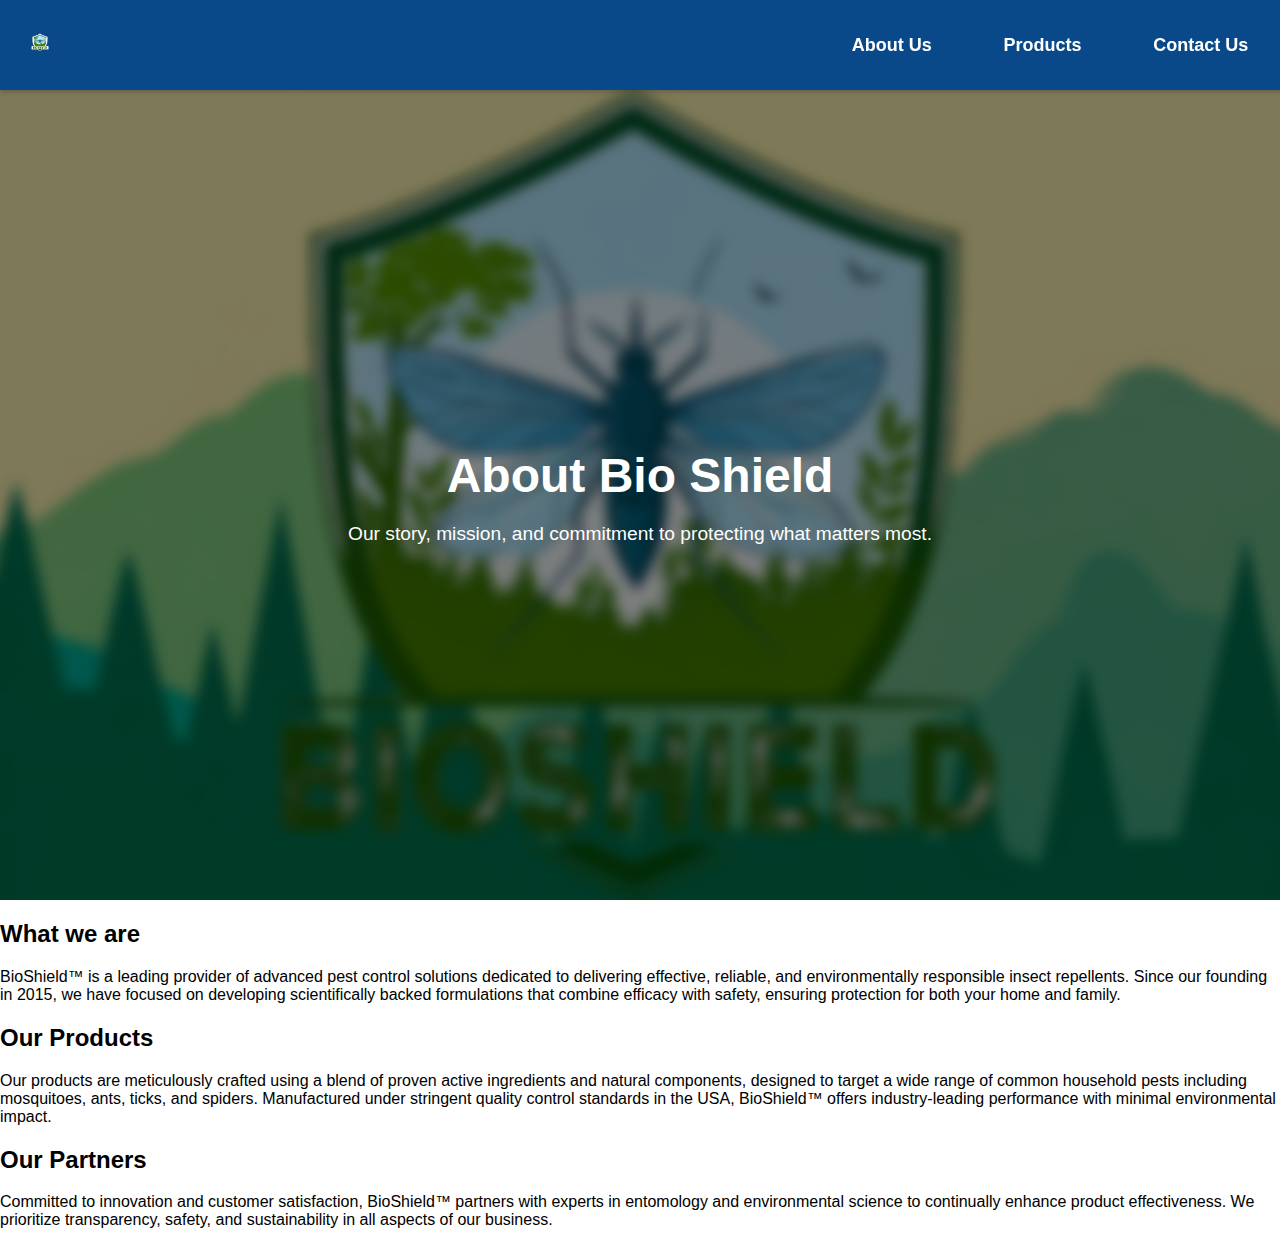
<file: about.html>
<!DOCTYPE html>
<html lang="en">
<head>
  <meta charset="UTF-8">
  <meta name="viewport" content="width=device-width, initial-scale=1.0">
  <title>About Us - Bio Shield</title>
  <link rel="stylesheet" href="styles.css">
</head>
<body>
  <!-- Top Navigation Bar -->
  <nav class="navbar">
    <ul>
      <li class="logo">
        <a href="index.html">
          <img src="graphics/front-page/Logo.png" alt="Bio Shield Logo" class="nav-logo">
        </a>
      </li>
      <ul class="nav-links">
        <li><a href="about.html" class="active">About Us</a></li>
        <li><a href="products.html">Products</a></li>
        <li><a href="contact.html">Contact Us</a></li>
      </ul>
    </ul>
  </nav>

  <!-- Hero Section -->
  <header class="hero">
    <section class="overlay">
      <section class="hero-overlay">
        <h1>About Bio Shield</h1>
        <p>Our story, mission, and commitment to protecting what matters most.</p>
      </section>
    </section>
  </header>

  <!-- About Content -->
  <main class="about-content">
    <article class="about-block">
      <h2>What we are</h2>
      <p>
        BioShield™ is a leading provider of advanced pest control solutions dedicated to delivering effective, 
        reliable, and environmentally responsible insect repellents. Since our founding in 2015, we have focused on 
        developing scientifically backed formulations that combine efficacy with safety, ensuring protection for both your 
        home and family.
      </p>
    </article>

    <article class="about-block">
      <h2>Our Products</h2>
      <p>
        Our products are meticulously crafted using a blend of proven active ingredients and natural components, 
        designed to target a wide range of common household pests including mosquitoes, ants, ticks, and spiders. 
        Manufactured under stringent quality control standards in the USA, BioShield™ offers industry-leading performance 
        with minimal environmental impact.
      </p>
    </article>

    <article class="about-block">
      <h2>Our Partners</h2>
      <p>
        Committed to innovation and customer satisfaction, BioShield™ partners with experts in entomology and environmental science to continually enhance product effectiveness. We prioritize transparency, safety, and sustainability in all aspects of our business.
      </p>
    </article>
  </main>

  <!-- Back to Top Button -->
  <button id="backToTop">↑ Top</button>

  <script>
    // Back to top button logic
    const backToTop = document.getElementById("backToTop");
    window.onscroll = function() {
      if (document.body.scrollTop > 200 || document.documentElement.scrollTop > 200) {
        backToTop.classList.add("show");
      } else {
        backToTop.classList.remove("show");
      }
    };
    backToTop.onclick = function() {
      window.scrollTo({ top: 0, behavior: "smooth" });
    };
  </script>
</body>
</html>
</file>
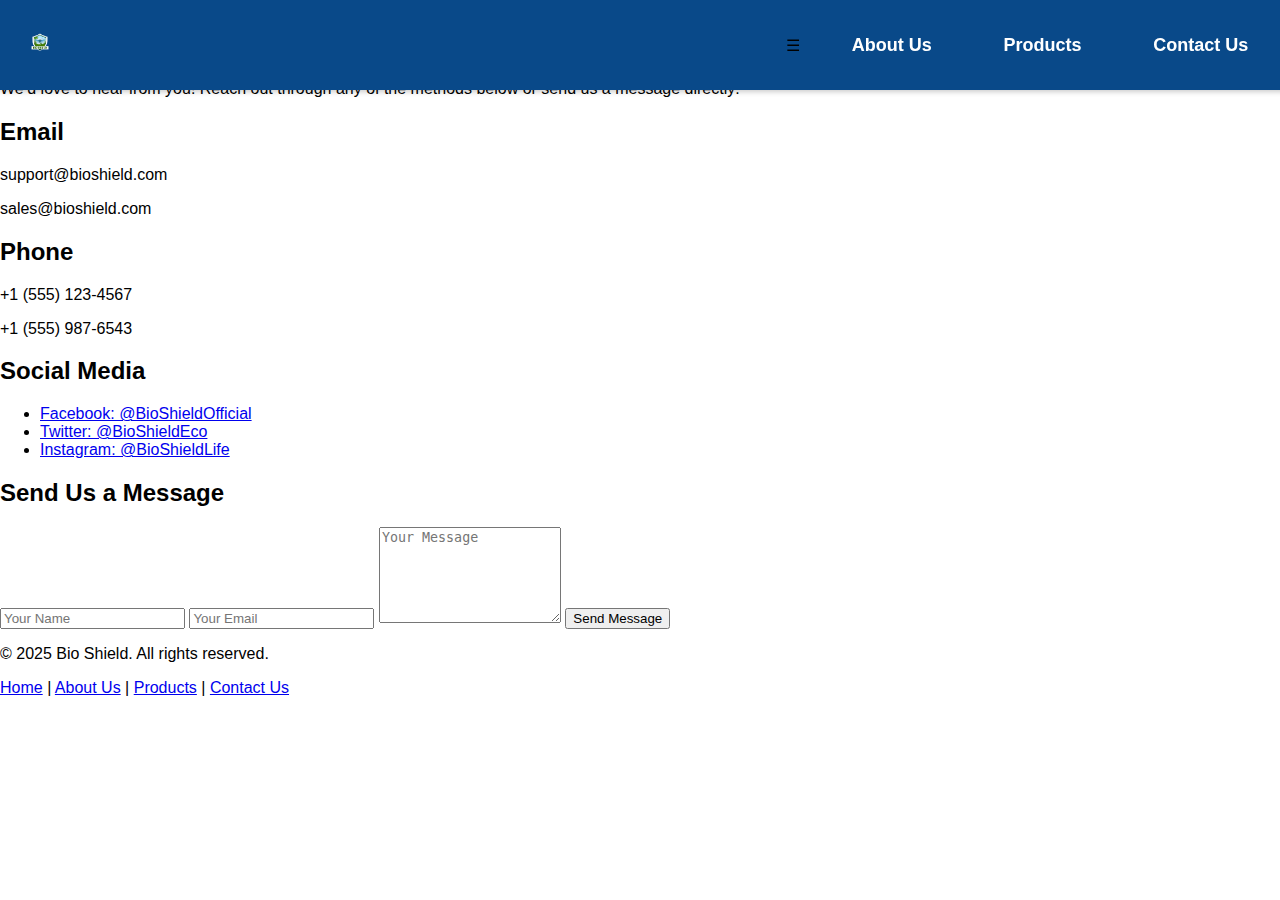
<file: contact.html>
<!DOCTYPE html>
<html lang="en">
<head>
  <meta charset="UTF-8">
  <meta name="viewport" content="width=device-width, initial-scale=1.0">
  <title>Contact Us - Bio Shield</title>
  <link rel="stylesheet" href="styles.css">
</head>
<body>
  <!-- Navigation Bar -->
  <nav class="navbar">
    <ul>
      <li class="logo">
        <a href="index.html">
          <img src="graphics/front-page/Logo.png" alt="Bio Shield Logo" class="nav-logo">
        </a>
      </li>
      <li class="hamburger">☰</li>
      <ul class="nav-links">
        <li><a href="about.html">About Us</a></li>
        <li><a href="products.html">Products</a></li>
        <li><a href="contact.html" class="active">Contact Us</a></li>
      </ul>
    </ul>
  </nav>

  <!-- Contact Section -->
  <main class="contact">
    <h1>Contact Us</h1>
    <p>We’d love to hear from you! Reach out through any of the methods below or send us a message directly:</p>

    <section class="contact-container">
      <article class="contact-info">
        <h2>Email</h2>
        <p>support@bioshield.com</p>
        <p>sales@bioshield.com</p>
      </article>

      <article class="contact-info">
        <h2>Phone</h2>
        <p>+1 (555) 123-4567</p>
        <p>+1 (555) 987-6543</p>
      </article>

      <article class="contact-info">
        <h2>Social Media</h2>
        <ul>
          <li><a href="#">Facebook: @BioShieldOfficial</a></li>
          <li><a href="#">Twitter: @BioShieldEco</a></li>
          <li><a href="#">Instagram: @BioShieldLife</a></li>
        </ul>
      </article>
    </section>

    <!-- Contact Form -->
    <section class="contact-form">
      <h2>Send Us a Message</h2>
      <form name="contact" method="POST" data-netlify="true" action="/thank-you.html">
        <!-- Required hidden input so Netlify knows this form -->
        <input type="hidden" name="form-name" value="contact">

        <input type="text" name="name" placeholder="Your Name" required>
        <input type="email" name="email" placeholder="Your Email" required>
        <textarea name="message" placeholder="Your Message" rows="6" required></textarea>
        <button type="submit">Send Message</button>
      </form>
    </section>
  </main>

  <!-- Back to Top Button -->
  <button id="backToTop">↑ Top</button>

  <script>
    // Back to top button logic
    const backToTop = document.getElementById("backToTop");
    window.onscroll = function() {
      if (document.body.scrollTop > 200 || document.documentElement.scrollTop > 200) {
        backToTop.classList.add("show");
      } else {
        backToTop.classList.remove("show");
      }
    };
    backToTop.onclick = function() {
      window.scrollTo({ top: 0, behavior: "smooth" });
    };

    // Hamburger toggle
    const hamburger = document.querySelector(".hamburger");
    const navLinks = document.querySelector(".nav-links");
    hamburger.addEventListener("click", () => {
      navLinks.classList.toggle("show");
    });
  </script>
</body>

<!-- Footer -->
<footer class="footer">
  <p>&copy; 2025 Bio Shield. All rights reserved.</p>
  <nav class="footer-nav">
    <a href="index.html">Home</a> |
    <a href="about.html">About Us</a> |
    <a href="products.html">Products</a> |
    <a href="contact.html">Contact Us</a>
  </nav>
</footer>
</html>
</file>
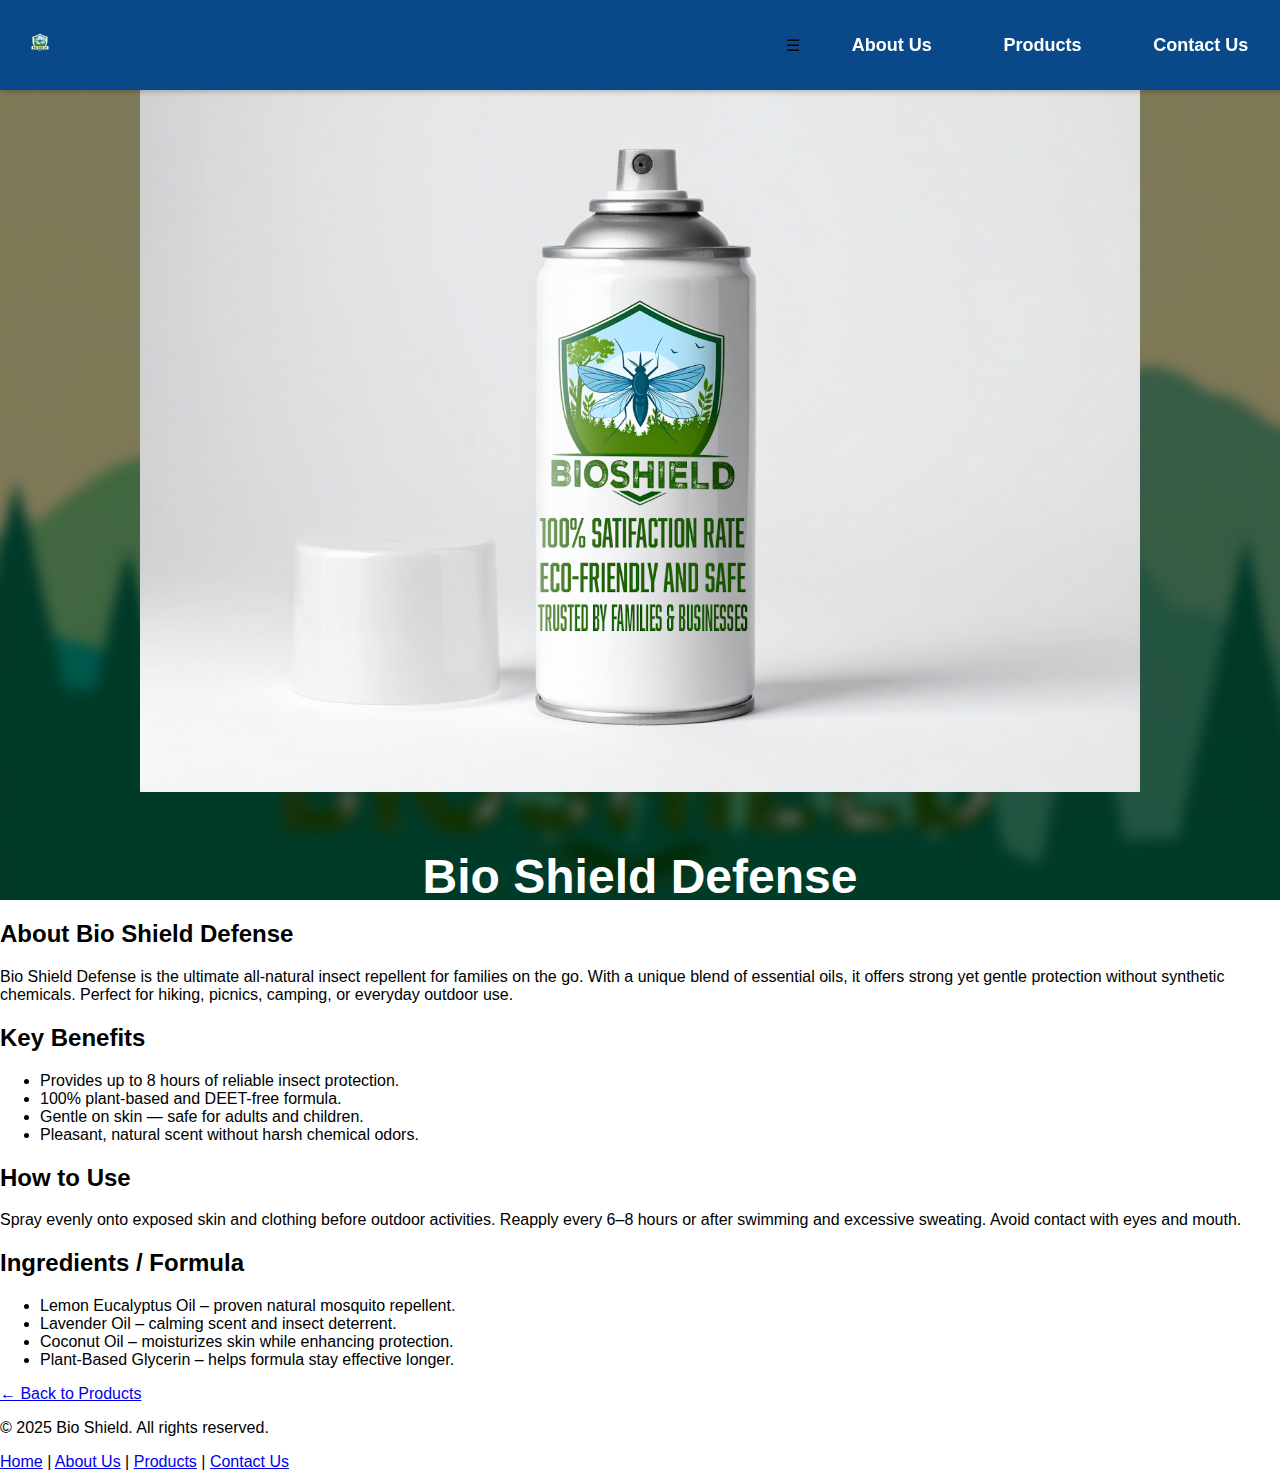
<file: product-defense.html>
<!DOCTYPE html>
<html lang="en">
<head>
  <meta charset="UTF-8">
  <meta name="viewport" content="width=device-width, initial-scale=1.0">
  <title>Bio Shield Defense</title>
  <link rel="stylesheet" href="styles.css">
</head>
<body>
  <!-- Navigation Bar -->
  <nav class="navbar">
    <ul>
      <li class="logo">
        <a href="index.html">
          <img src="graphics/front-page/Logo.png" alt="Bio Shield Logo" class="nav-logo">
        </a>
      </li>
      <li class="hamburger">☰</li>
      <ul class="nav-links">
        <li><a href="about.html">About Us</a></li>
        <li><a href="products.html" class="active">Products</a></li>
        <li><a href="contact.html">Contact Us</a></li>
      </ul>
    </ul>
  </nav>

  <!-- Hero Section -->
  <header class="hero">
    <section class="overlay">
      <section class="hero-overlay">
        <img src="graphics/products/product5.png" alt="Bio Shield Defense" class="product-page-img" style="max-width:1000px; margin-bottom:20px;">
        <h1>Bio Shield Defense</h1>
        <p>All-natural repellent with up to 8 hours of continuous protection.</p>
      </section>
    </section>
  </header>

  <!-- Product Details -->
  <main class="about-content">
    <article class="about-block">
      <h2>About Bio Shield Defense</h2>
      <p>
        Bio Shield Defense is the ultimate all-natural insect repellent for families on the go. 
        With a unique blend of essential oils, it offers strong yet gentle protection without 
        synthetic chemicals. Perfect for hiking, picnics, camping, or everyday outdoor use.
      </p>
    </article>

    <article class="about-block">
      <h2>Key Benefits</h2>
      <ul>
        <li>Provides up to 8 hours of reliable insect protection.</li>
        <li>100% plant-based and DEET-free formula.</li>
        <li>Gentle on skin — safe for adults and children.</li>
        <li>Pleasant, natural scent without harsh chemical odors.</li>
      </ul>
    </article>

    <article class="about-block">
      <h2>How to Use</h2>
      <p>
        Spray evenly onto exposed skin and clothing before outdoor activities. 
        Reapply every 6–8 hours or after swimming and excessive sweating. 
        Avoid contact with eyes and mouth.
      </p>
    </article>

    <article class="about-block">
      <h2>Ingredients / Formula</h2>
      <ul>
        <li>Lemon Eucalyptus Oil – proven natural mosquito repellent.</li>
        <li>Lavender Oil – calming scent and insect deterrent.</li>
        <li>Coconut Oil – moisturizes skin while enhancing protection.</li>
        <li>Plant-Based Glycerin – helps formula stay effective longer.</li>
      </ul>
    </article>

    <a href="products.html" class="hero-btn-product">← Back to Products</a>
  </main>

  <!-- Back to Top Button -->
  <button id="backToTop">↑ Top</button>

  <script>
    // Back to top button logic
    const backToTop = document.getElementById("backToTop");
    window.onscroll = function() {
      if (document.body.scrollTop > 200 || document.documentElement.scrollTop > 200) {
        backToTop.classList.add("show");
      } else {
        backToTop.classList.remove("show");
      }
    };
    backToTop.onclick = function() {
      window.scrollTo({ top: 0, behavior: "smooth" });
    };

    // Hamburger toggle
    const hamburger = document.querySelector(".hamburger");
    const navLinks = document.querySelector(".nav-links");
    hamburger.addEventListener("click", () => {
      navLinks.classList.toggle("show");
    });
  </script>
</body>

<!-- Footer -->
<footer class="footer">
  <p>&copy; 2025 Bio Shield. All rights reserved.</p>
  <nav class="footer-nav">
    <a href="index.html">Home</a> |
    <a href="about.html">About Us</a> |
    <a href="products.html">Products</a> |
    <a href="contact.html">Contact Us</a>
  </nav>
</footer>
</html>
</file>
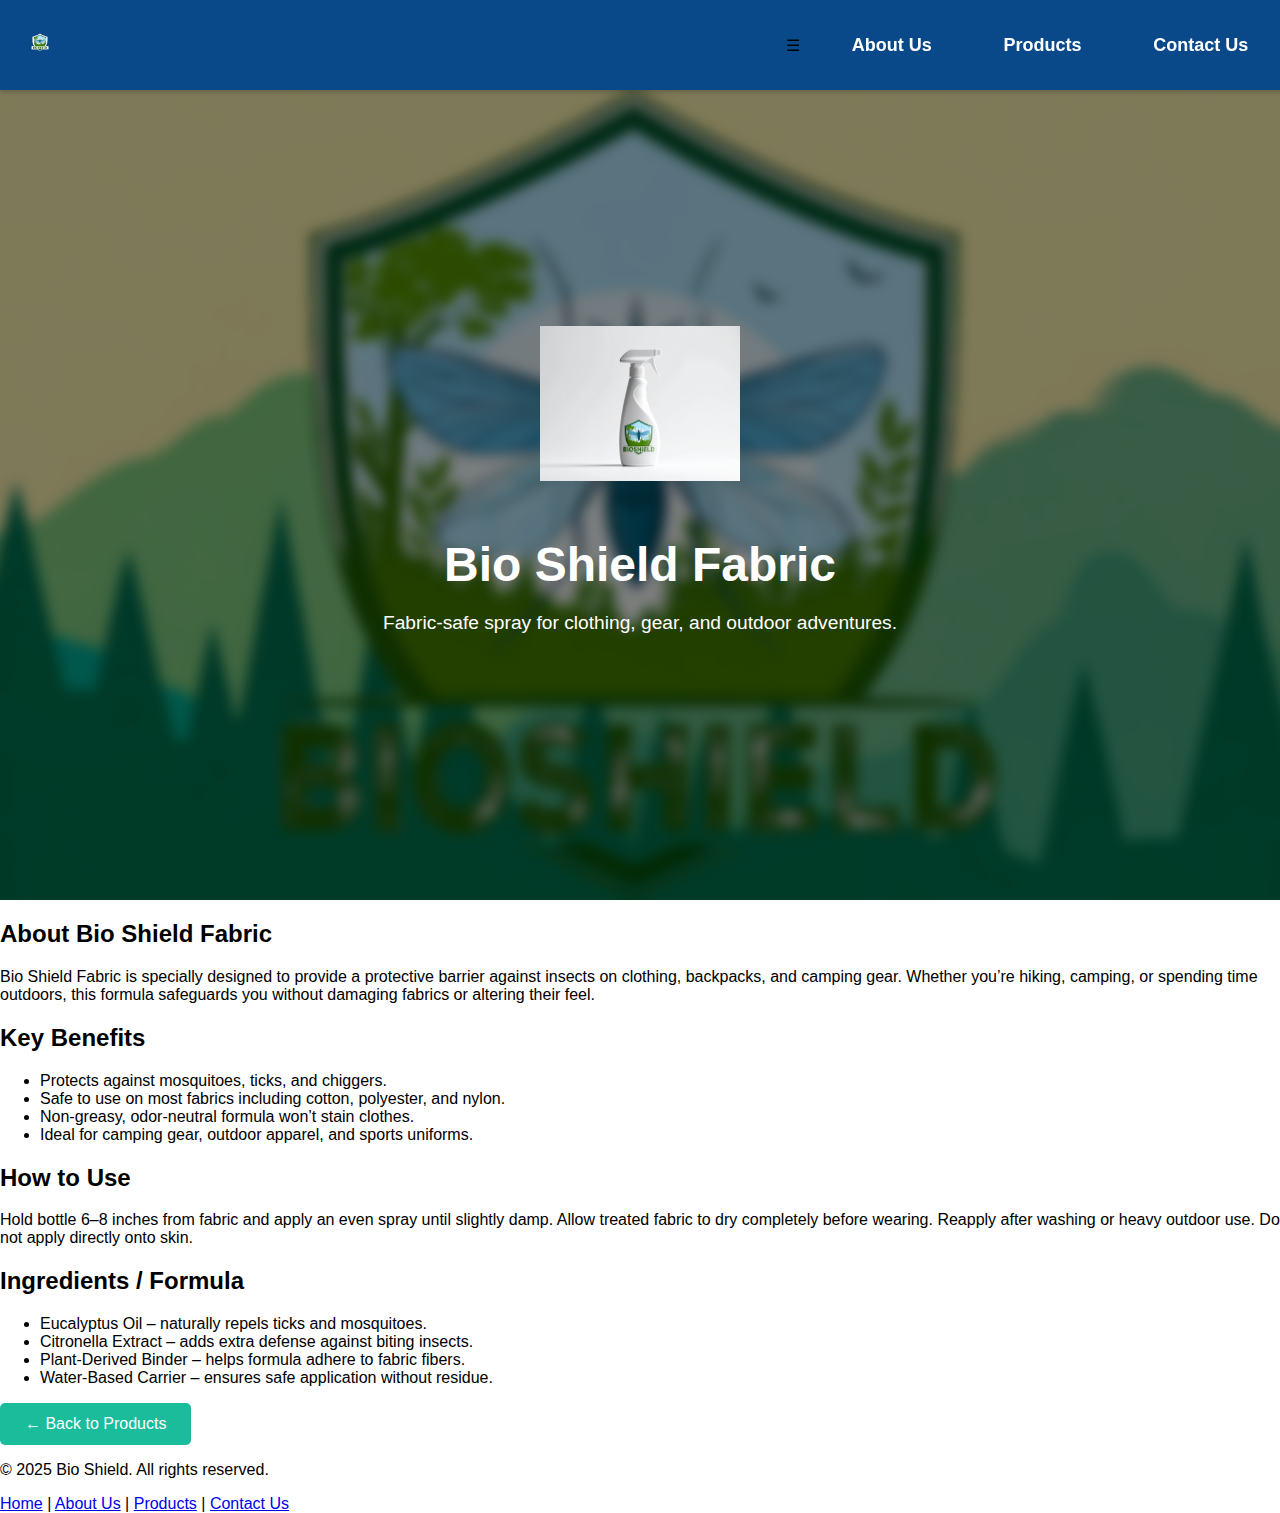
<file: product-fabric.html>
<!DOCTYPE html>
<html lang="en">
<head>
  <meta charset="UTF-8">
  <meta name="viewport" content="width=device-width, initial-scale=1.0">
  <title>Bio Shield Fabric</title>
  <link rel="stylesheet" href="styles.css">
</head>
<body>
  <!-- Navigation Bar -->
  <nav class="navbar">
    <ul>
      <li class="logo">
        <a href="index.html">
          <img src="graphics/front-page/Logo.png" alt="Bio Shield Logo" class="nav-logo">
        </a>
      </li>
      <li class="hamburger">☰</li>
      <ul class="nav-links">
        <li><a href="about.html">About Us</a></li>
        <li><a href="products.html" class="active">Products</a></li>
        <li><a href="contact.html">Contact Us</a></li>
      </ul>
    </ul>
  </nav>

  <!-- Hero Section -->
  <header class="hero">
    <section class="overlay">
      <section class="hero-overlay">
        <img src="graphics/products/product4.png" alt="Bio Shield Fabric" style="max-width:200px; margin-bottom:20px;">
        <h1>Bio Shield Fabric</h1>
        <p>Fabric-safe spray for clothing, gear, and outdoor adventures.</p>
      </section>
    </section>
  </header>

  <!-- Product Details -->
  <main class="about-content">
    <article class="about-block">
      <h2>About Bio Shield Fabric</h2>
      <p>
        Bio Shield Fabric is specially designed to provide a protective barrier against insects 
        on clothing, backpacks, and camping gear. Whether you’re hiking, camping, or spending 
        time outdoors, this formula safeguards you without damaging fabrics or altering their feel.
      </p>
    </article>

    <article class="about-block">
      <h2>Key Benefits</h2>
      <ul>
        <li>Protects against mosquitoes, ticks, and chiggers.</li>
        <li>Safe to use on most fabrics including cotton, polyester, and nylon.</li>
        <li>Non-greasy, odor-neutral formula won’t stain clothes.</li>
        <li>Ideal for camping gear, outdoor apparel, and sports uniforms.</li>
      </ul>
    </article>

    <article class="about-block">
      <h2>How to Use</h2>
      <p>
        Hold bottle 6–8 inches from fabric and apply an even spray until slightly damp. 
        Allow treated fabric to dry completely before wearing. Reapply after washing or 
        heavy outdoor use. Do not apply directly onto skin.
      </p>
    </article>

    <article class="about-block">
      <h2>Ingredients / Formula</h2>
      <ul>
        <li>Eucalyptus Oil – naturally repels ticks and mosquitoes.</li>
        <li>Citronella Extract – adds extra defense against biting insects.</li>
        <li>Plant-Derived Binder – helps formula adhere to fabric fibers.</li>
        <li>Water-Based Carrier – ensures safe application without residue.</li>
      </ul>
    </article>

    <a href="products.html" class="hero-btn">← Back to Products</a>
  </main>

  <!-- Back to Top Button -->
  <button id="backToTop">↑ Top</button>

  <script>
    // Back to top button logic
    const backToTop = document.getElementById("backToTop");
    window.onscroll = function() {
      if (document.body.scrollTop > 200 || document.documentElement.scrollTop > 200) {
        backToTop.classList.add("show");
      } else {
        backToTop.classList.remove("show");
      }
    };
    backToTop.onclick = function() {
      window.scrollTo({ top: 0, behavior: "smooth" });
    };

    // Hamburger toggle
    const hamburger = document.querySelector(".hamburger");
    const navLinks = document.querySelector(".nav-links");
    hamburger.addEventListener("click", () => {
      navLinks.classList.toggle("show");
    });
  </script>
</body>

<!-- Footer -->
<footer class="footer">
  <p>&copy; 2025 Bio Shield. All rights reserved.</p>
  <nav class="footer-nav">
    <a href="index.html">Home</a> |
    <a href="about.html">About Us</a> |
    <a href="products.html">Products</a> |
    <a href="contact.html">Contact Us</a>
  </nav>
</footer>
</html>
</file>
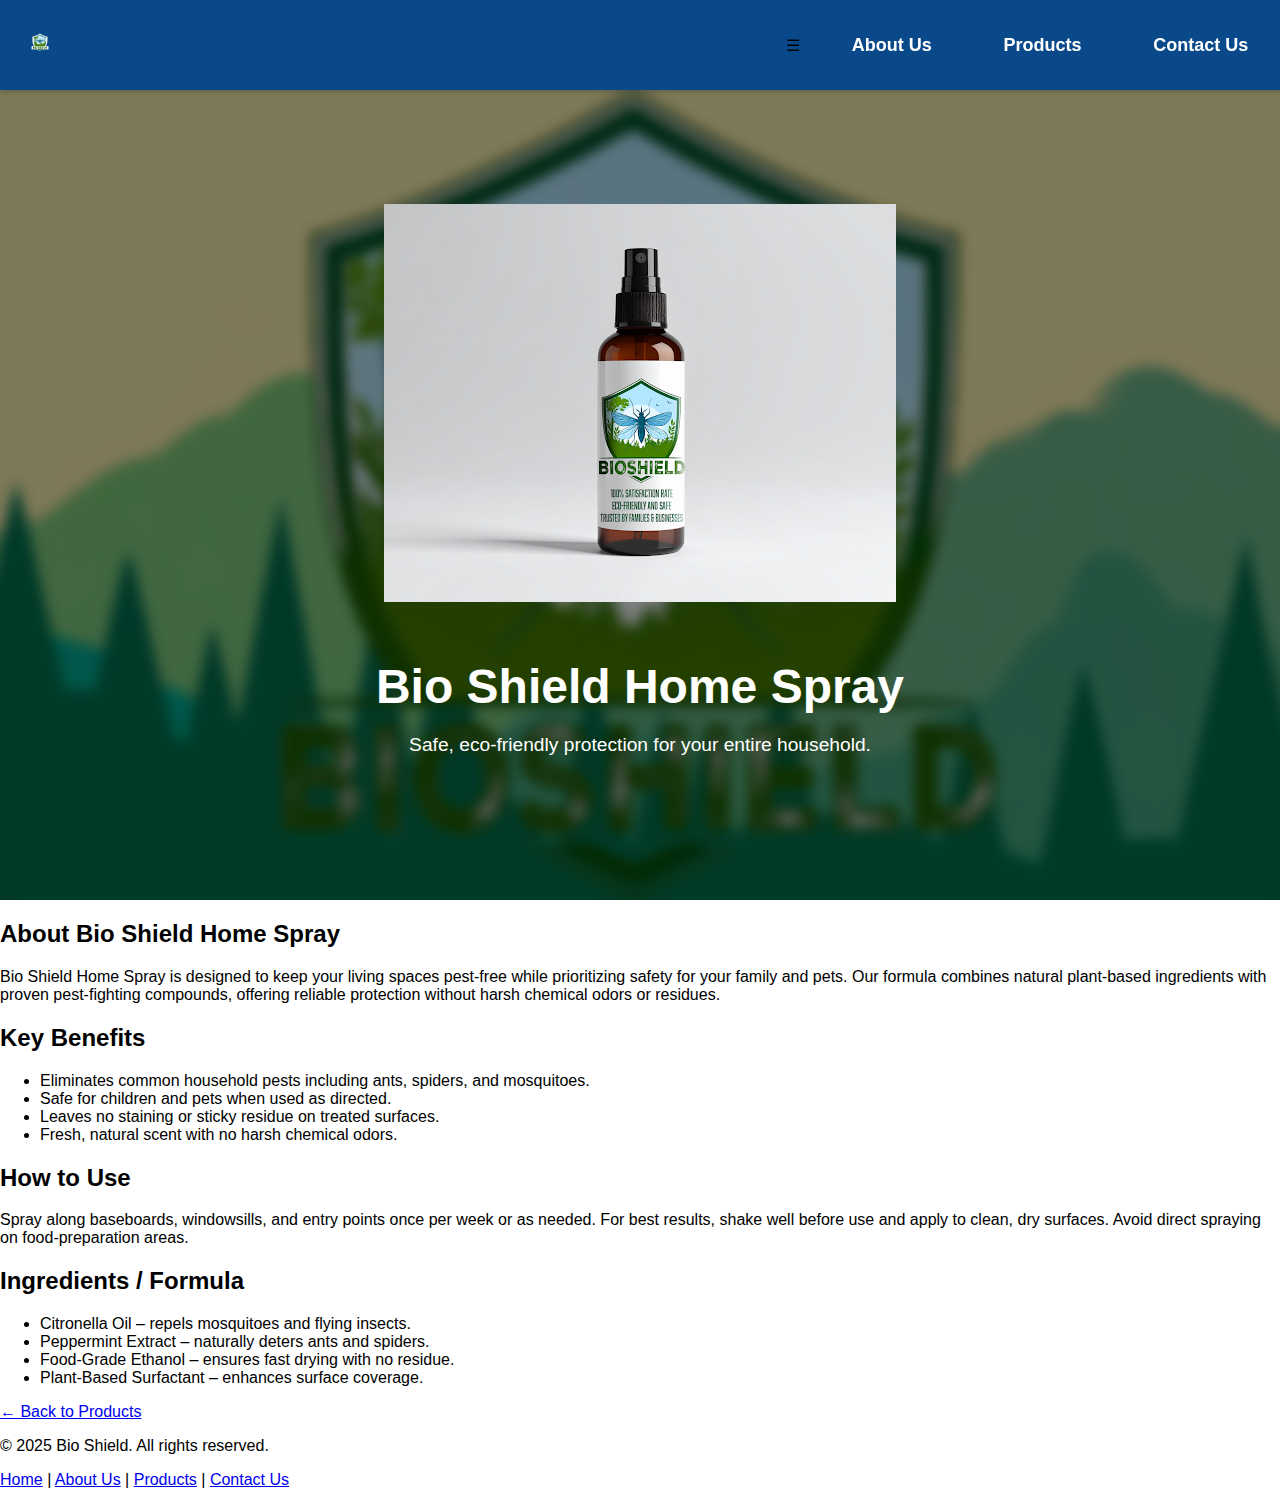
<file: product-home-spray.html>
<!DOCTYPE html>
<html lang="en">
<head>
  <meta charset="UTF-8">
  <meta name="viewport" content="width=device-width, initial-scale=1.0">
  <title>Bio Shield Home Spray</title>
  <link rel="stylesheet" href="styles.css">
</head>
<body>
  <!-- Navigation Bar -->
  <nav class="navbar">
    <ul>
      <li class="logo">
        <a href="index.html">
          <img src="graphics/front-page/Logo.png" alt="Bio Shield Logo" class="nav-logo">
        </a>
      </li>
      <li class="hamburger">☰</li>
      <ul class="nav-links">
        <li><a href="about.html">About Us</a></li>
        <li><a href="products.html" class="active">Products</a></li>
        <li><a href="contact.html">Contact Us</a></li>
      </ul>
    </ul>
  </nav>

  <!-- Hero Section -->
  <header class="hero">
    <section class="overlay">
      <section class="hero-overlay">
        <img src="graphics/products/product1.png" alt="Bio Shield Home Spray" class="product-page-img" style="max-width:1000px; margin-bottom:20px;">
        <h1>Bio Shield Home Spray</h1>
        <p>Safe, eco-friendly protection for your entire household.</p>
      </section>
    </section>
  </header>

  <!-- Product Details -->
  <main class="about-content">
    <article class="about-block">
      <h2>About Bio Shield Home Spray</h2>
      <p>
        Bio Shield Home Spray is designed to keep your living spaces pest-free while prioritizing safety for your family and pets.
        Our formula combines natural plant-based ingredients with proven pest-fighting compounds, offering reliable protection without
        harsh chemical odors or residues.
      </p>
    </article>

    <article class="about-block">
      <h2>Key Benefits</h2>
      <ul>
        <li>Eliminates common household pests including ants, spiders, and mosquitoes.</li>
        <li>Safe for children and pets when used as directed.</li>
        <li>Leaves no staining or sticky residue on treated surfaces.</li>
        <li>Fresh, natural scent with no harsh chemical odors.</li>
      </ul>
    </article>

    <article class="about-block">
      <h2>How to Use</h2>
      <p>
        Spray along baseboards, windowsills, and entry points once per week or as needed.
        For best results, shake well before use and apply to clean, dry surfaces. Avoid direct spraying on food-preparation areas.
      </p>
    </article>

    <article class="about-block">
      <h2>Ingredients / Formula</h2>
      <ul>
        <li>Citronella Oil – repels mosquitoes and flying insects.</li>
        <li>Peppermint Extract – naturally deters ants and spiders.</li>
        <li>Food-Grade Ethanol – ensures fast drying with no residue.</li>
        <li>Plant-Based Surfactant – enhances surface coverage.</li>
      </ul>
    </article>

    <a href="products.html" class="hero-btn-product">← Back to Products</a>
  </main>

  <!-- Back to Top Button -->
  <button id="backToTop">↑ Top</button>

  <script>
    // Back to top button logic
    const backToTop = document.getElementById("backToTop");
    window.onscroll = function() {
      if (document.body.scrollTop > 200 || document.documentElement.scrollTop > 200) {
        backToTop.classList.add("show");
      } else {
        backToTop.classList.remove("show");
      }
    };
    backToTop.onclick = function() {
      window.scrollTo({ top: 0, behavior: "smooth" });
    };

    // Hamburger toggle
    const hamburger = document.querySelector(".hamburger");
    const navLinks = document.querySelector(".nav-links");
    hamburger.addEventListener("click", () => {
      navLinks.classList.toggle("show");
    });
  </script>
</body>

<!-- Footer -->
<footer class="footer">
  <p>&copy; 2025 Bio Shield. All rights reserved.</p>
  <nav class="footer-nav">
    <a href="index.html">Home</a> |
    <a href="about.html">About Us</a> |
    <a href="products.html">Products</a> |
    <a href="contact.html">Contact Us</a>
  </nav>
</footer>
</html>
</file>
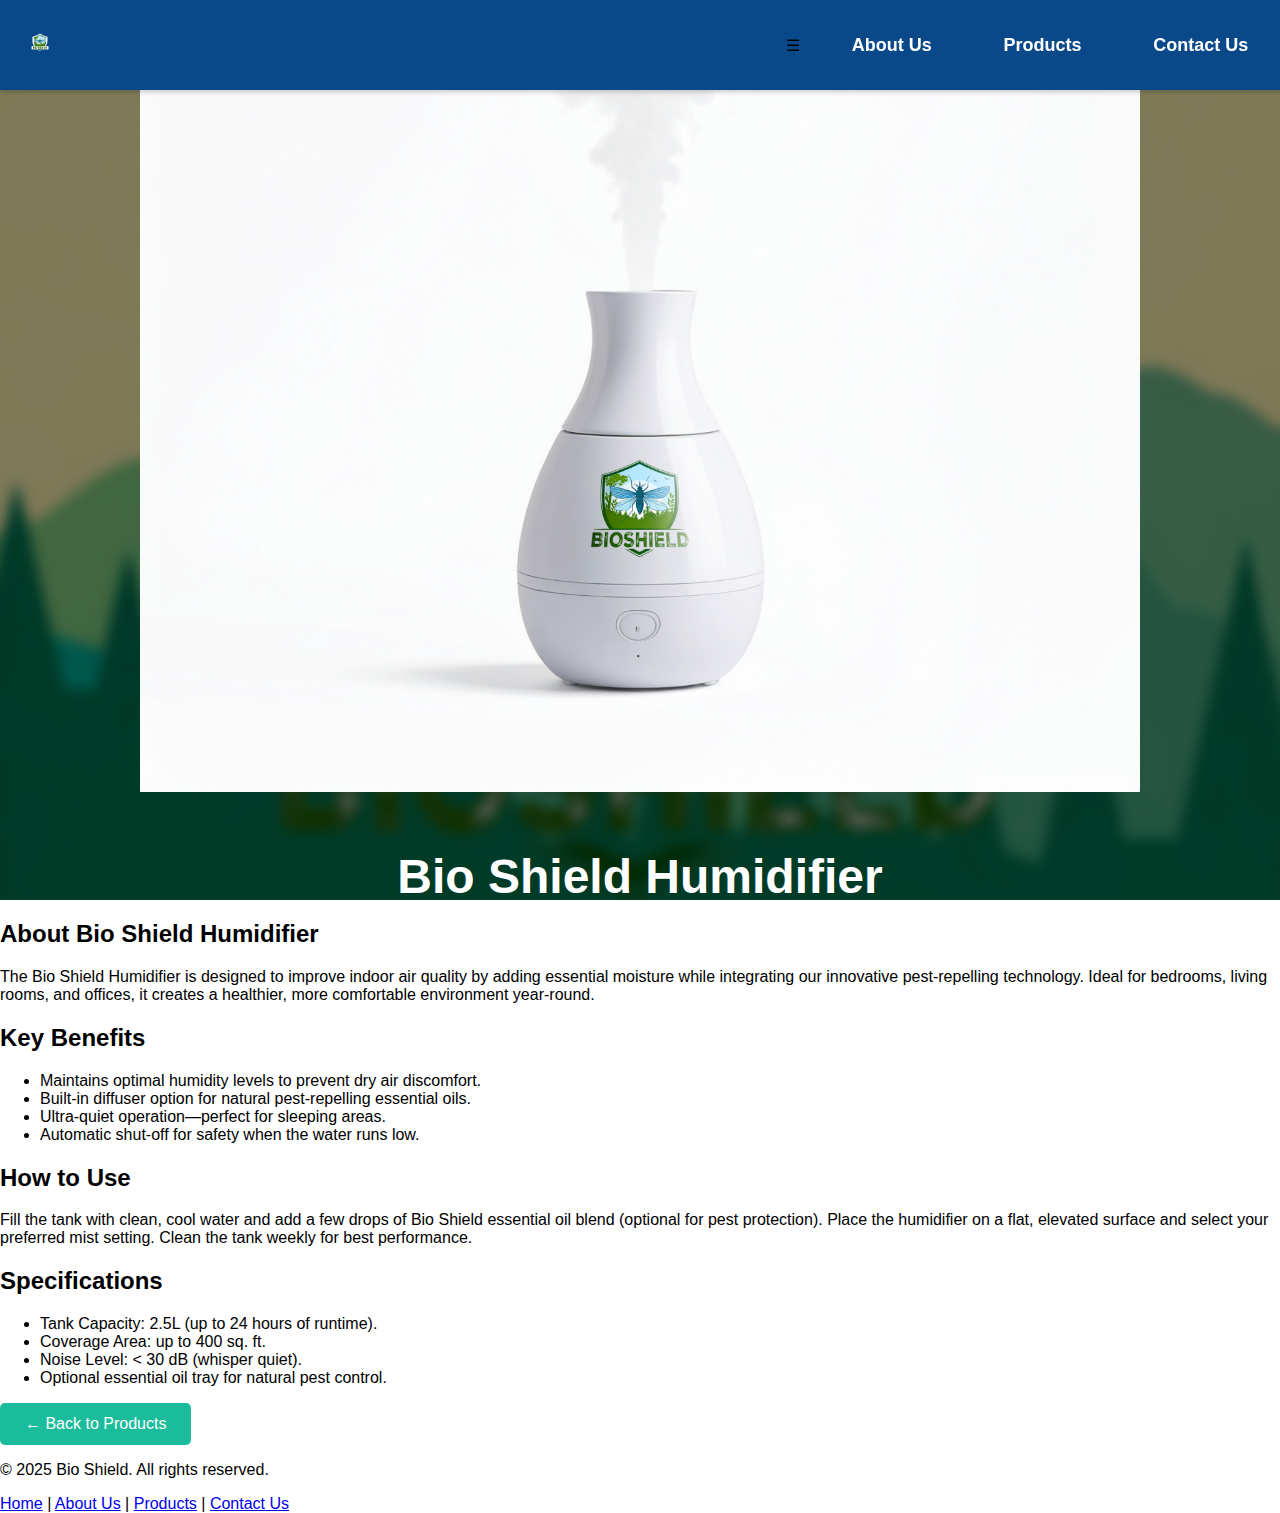
<file: product-humidifier.html>
<!DOCTYPE html>
<html lang="en">
<head>
  <meta charset="UTF-8">
  <meta name="viewport" content="width=device-width, initial-scale=1.0">
  <title>Bio Shield Humidifier</title>
  <link rel="stylesheet" href="styles.css">
</head>
<body>
  <!-- Navigation Bar -->
  <nav class="navbar">
    <ul>
      <li class="logo">
        <a href="index.html">
          <img src="graphics/front-page/Logo.png" alt="Bio Shield Logo" class="nav-logo">
        </a>
      </li>
      <li class="hamburger">☰</li>
      <ul class="nav-links">
        <li><a href="about.html">About Us</a></li>
        <li><a href="products.html" class="active">Products</a></li>
        <li><a href="contact.html">Contact Us</a></li>
      </ul>
    </ul>
  </nav>

  <!-- Hero Section -->
  <header class="hero">
    <section class="overlay">
      <section class="hero-overlay">
        <img src="graphics/products/product7.png" alt="Bio Shield Humidifier" class="product-page-img" style="max-width:1000px; margin-bottom:20px;">
        <h1>Bio Shield Humidifier</h1>
        <p>Clean, hydrated air with built-in natural pest defense.</p>
      </section>
    </section>
  </header>

  <!-- Product Details -->
  <main class="about-content">
    <article class="about-block">
      <h2>About Bio Shield Humidifier</h2>
      <p>
        The Bio Shield Humidifier is designed to improve indoor air quality by adding essential moisture 
        while integrating our innovative pest-repelling technology. Ideal for bedrooms, living rooms, and offices, 
        it creates a healthier, more comfortable environment year-round.
      </p>
    </article>

    <article class="about-block">
      <h2>Key Benefits</h2>
      <ul>
        <li>Maintains optimal humidity levels to prevent dry air discomfort.</li>
        <li>Built-in diffuser option for natural pest-repelling essential oils.</li>
        <li>Ultra-quiet operation—perfect for sleeping areas.</li>
        <li>Automatic shut-off for safety when the water runs low.</li>
      </ul>
    </article>

    <article class="about-block">
      <h2>How to Use</h2>
      <p>
        Fill the tank with clean, cool water and add a few drops of Bio Shield essential oil blend 
        (optional for pest protection). Place the humidifier on a flat, elevated surface and 
        select your preferred mist setting. Clean the tank weekly for best performance.
      </p>
    </article>

    <article class="about-block">
      <h2>Specifications</h2>
      <ul>
        <li>Tank Capacity: 2.5L (up to 24 hours of runtime).</li>
        <li>Coverage Area: up to 400 sq. ft.</li>
        <li>Noise Level: &lt; 30 dB (whisper quiet).</li>
        <li>Optional essential oil tray for natural pest control.</li>
      </ul>
    </article>

    <a href="products.html" class="hero-btn">← Back to Products</a>
  </main>

  <!-- Back to Top Button -->
  <button id="backToTop">↑ Top</button>

  <script>
    // Back to top button logic
    const backToTop = document.getElementById("backToTop");
    window.onscroll = function() {
      if (document.body.scrollTop > 200 || document.documentElement.scrollTop > 200) {
        backToTop.classList.add("show");
      } else {
        backToTop.classList.remove("show");
      }
    };
    backToTop.onclick = function() {
      window.scrollTo({ top: 0, behavior: "smooth" });
    };

    // Hamburger toggle
    const hamburger = document.querySelector(".hamburger");
    const navLinks = document.querySelector(".nav-links");
    hamburger.addEventListener("click", () => {
      navLinks.classList.toggle("show");
    });
  </script>
</body>

<!-- Footer -->
<footer class="footer">
  <p>&copy; 2025 Bio Shield. All rights reserved.</p>
  <nav class="footer-nav">
    <a href="index.html">Home</a> |
    <a href="about.html">About Us</a> |
    <a href="products.html">Products</a> |
    <a href="contact.html">Contact Us</a>
  </nav>
</footer>
</html>
</file>
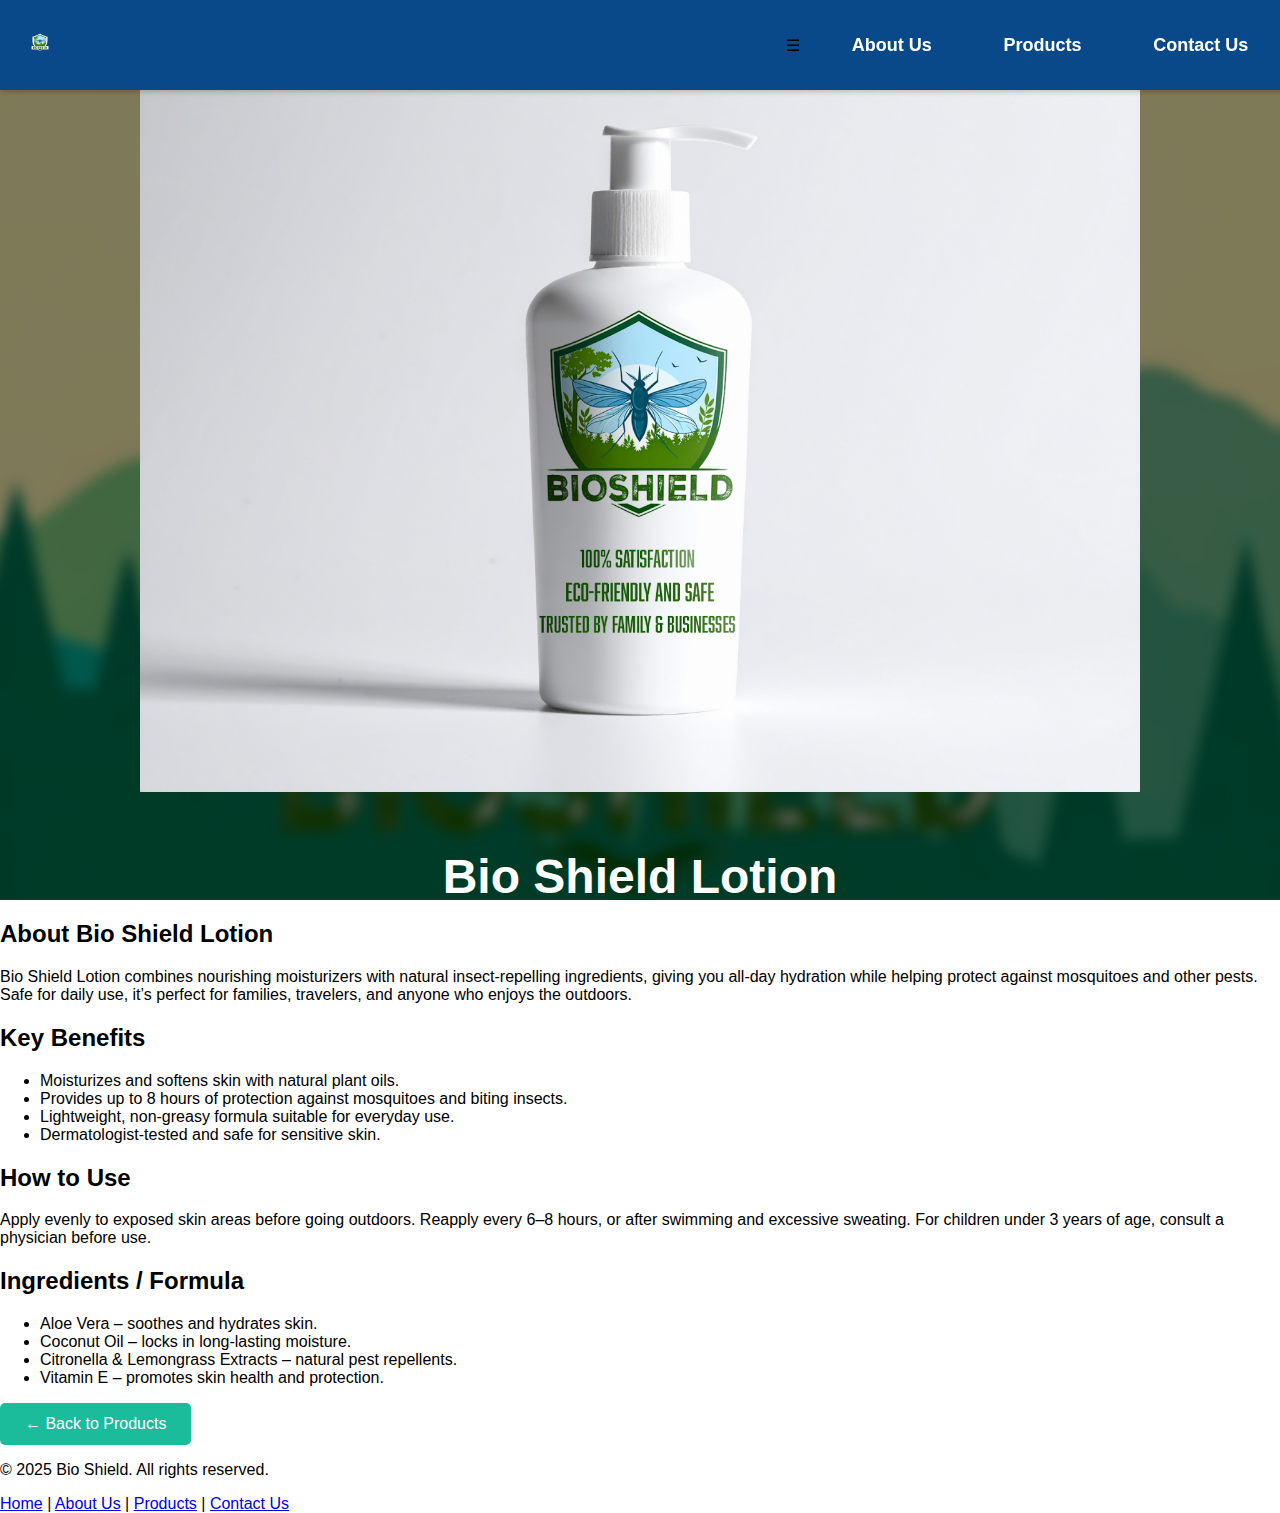
<file: product-lotion.html>
<!DOCTYPE html>
<html lang="en">
<head>
  <meta charset="UTF-8">
  <meta name="viewport" content="width=device-width, initial-scale=1.0">
  <title>Bio Shield Lotion</title>
  <link rel="stylesheet" href="styles.css">
</head>
<body>
  <!-- Navigation Bar -->
  <nav class="navbar">
    <ul>
      <li class="logo">
        <a href="index.html">
          <img src="graphics/front-page/Logo.png" alt="Bio Shield Logo" class="nav-logo">
        </a>
      </li>
      <li class="hamburger">☰</li>
      <ul class="nav-links">
        <li><a href="about.html">About Us</a></li>
        <li><a href="products.html" class="active">Products</a></li>
        <li><a href="contact.html">Contact Us</a></li>
      </ul>
    </ul>
  </nav>

  <!-- Hero Section -->
  <header class="hero">
    <section class="overlay">
      <section class="hero-overlay">
        <img src="graphics/products/product6.png" alt="Bio Shield Lotion" class="product-page-img" style="max-width:1000px; margin-bottom:20px;">
        <h1>Bio Shield Lotion</h1>
        <p>Gentle skincare with built-in natural pest protection.</p>
      </section>
    </section>
  </header>

  <!-- Product Details -->
  <main class="about-content">
    <article class="about-block">
      <h2>About Bio Shield Lotion</h2>
      <p>
        Bio Shield Lotion combines nourishing moisturizers with natural insect-repelling ingredients, 
        giving you all-day hydration while helping protect against mosquitoes and other pests. 
        Safe for daily use, it’s perfect for families, travelers, and anyone who enjoys the outdoors.
      </p>
    </article>

    <article class="about-block">
      <h2>Key Benefits</h2>
      <ul>
        <li>Moisturizes and softens skin with natural plant oils.</li>
        <li>Provides up to 8 hours of protection against mosquitoes and biting insects.</li>
        <li>Lightweight, non-greasy formula suitable for everyday use.</li>
        <li>Dermatologist-tested and safe for sensitive skin.</li>
      </ul>
    </article>

    <article class="about-block">
      <h2>How to Use</h2>
      <p>
        Apply evenly to exposed skin areas before going outdoors. 
        Reapply every 6–8 hours, or after swimming and excessive sweating. 
        For children under 3 years of age, consult a physician before use.
      </p>
    </article>

    <article class="about-block">
      <h2>Ingredients / Formula</h2>
      <ul>
        <li>Aloe Vera – soothes and hydrates skin.</li>
        <li>Coconut Oil – locks in long-lasting moisture.</li>
        <li>Citronella & Lemongrass Extracts – natural pest repellents.</li>
        <li>Vitamin E – promotes skin health and protection.</li>
      </ul>
    </article>

    <a href="products.html" class="hero-btn">← Back to Products</a>
  </main>

  <!-- Back to Top Button -->
  <button id="backToTop">↑ Top</button>

  <script>
    // Back to top button logic
    const backToTop = document.getElementById("backToTop");
    window.onscroll = function() {
      if (document.body.scrollTop > 200 || document.documentElement.scrollTop > 200) {
        backToTop.classList.add("show");
      } else {
        backToTop.classList.remove("show");
      }
    };
    backToTop.onclick = function() {
      window.scrollTo({ top: 0, behavior: "smooth" });
    };

    // Hamburger toggle
    const hamburger = document.querySelector(".hamburger");
    const navLinks = document.querySelector(".nav-links");
    hamburger.addEventListener("click", () => {
      navLinks.classList.toggle("show");
    });
  </script>
</body>

<!-- Footer -->
<footer class="footer">
  <p>&copy; 2025 Bio Shield. All rights reserved.</p>
  <nav class="footer-nav">
    <a href="index.html">Home</a> |
    <a href="about.html">About Us</a> |
    <a href="products.html">Products</a> |
    <a href="contact.html">Contact Us</a>
  </nav>
</footer>
</html>
</file>
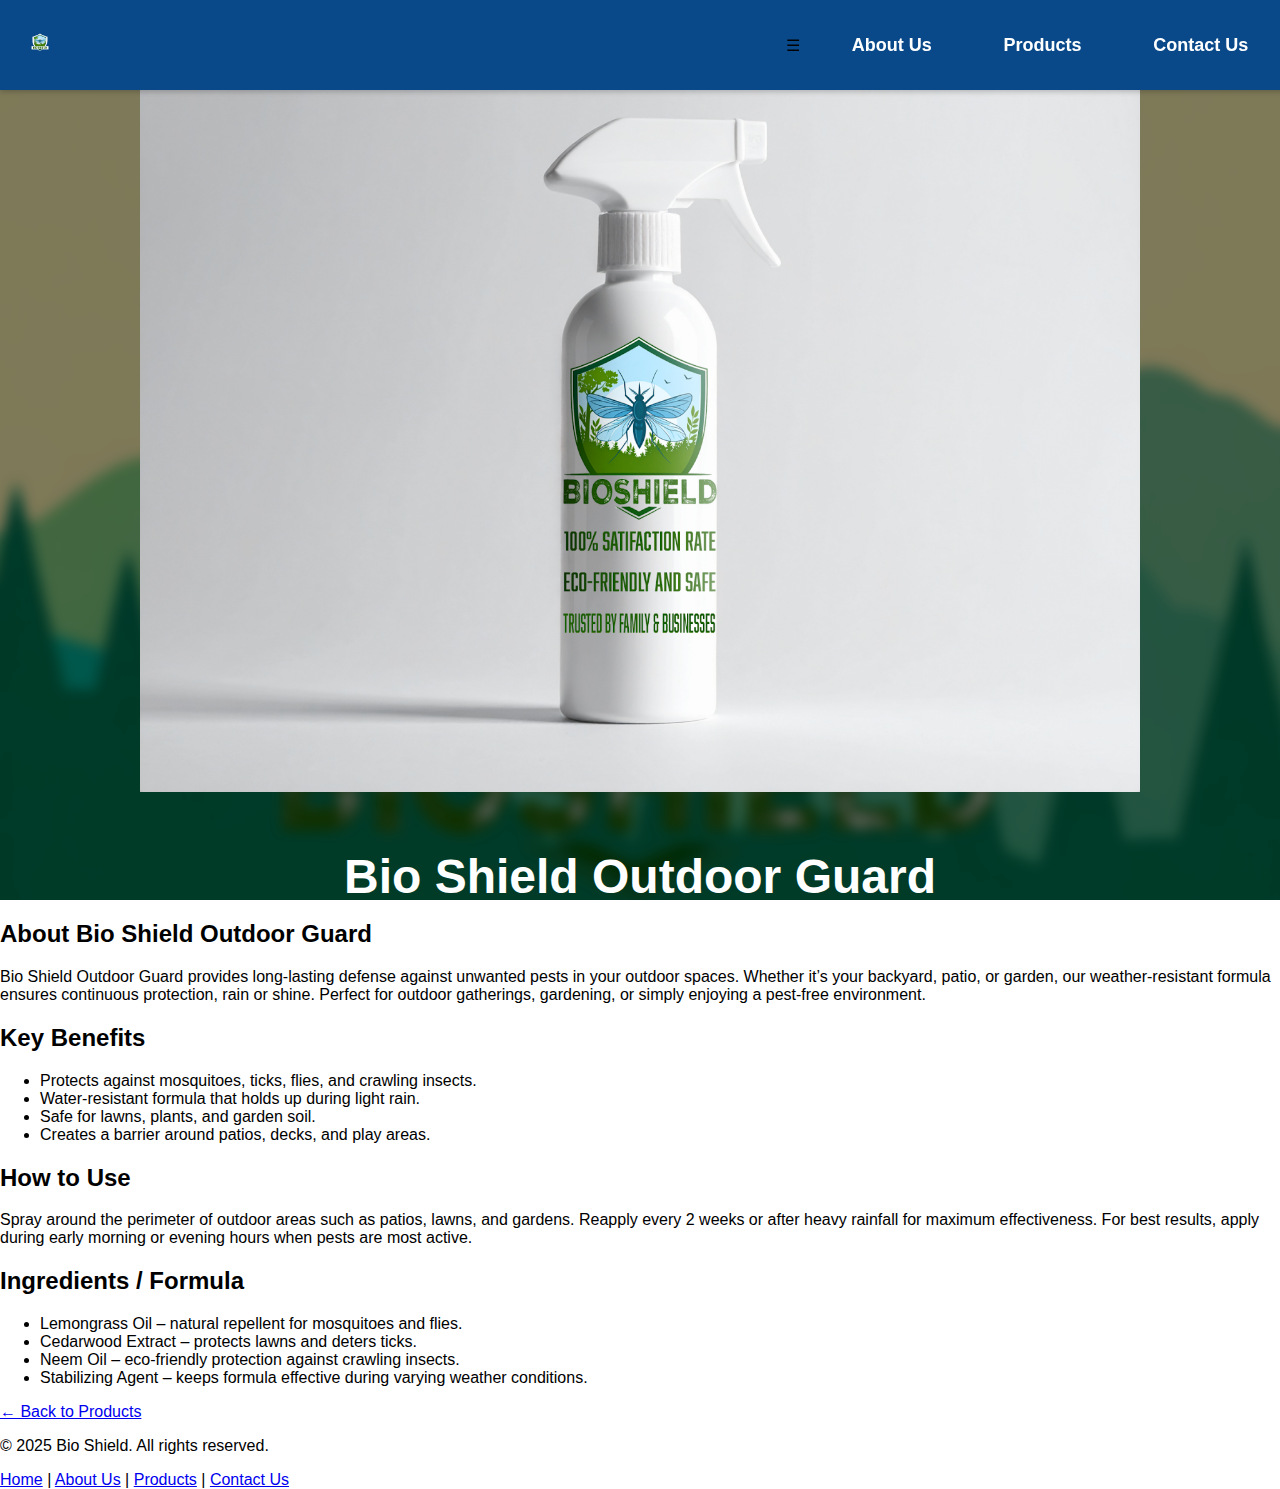
<file: product-outdoor-guard.html>
<!DOCTYPE html>
<html lang="en">
<head>
  <meta charset="UTF-8">
  <meta name="viewport" content="width=device-width, initial-scale=1.0">
  <title>Bio Shield Outdoor Guard</title>
  <link rel="stylesheet" href="styles.css">
</head>
<body>
  <!-- Navigation Bar -->
  <nav class="navbar">
    <ul>
      <li class="logo">
        <a href="index.html">
          <img src="graphics/front-page/Logo.png" alt="Bio Shield Logo" class="nav-logo">
        </a>
      </li>
      <li class="hamburger">☰</li>
      <ul class="nav-links">
        <li><a href="about.html">About Us</a></li>
        <li><a href="products.html" class="active">Products</a></li>
        <li><a href="contact.html">Contact Us</a></li>
      </ul>
    </ul>
  </nav>

  <!-- Hero Section -->
  <header class="hero">
    <section class="overlay">
      <section class="hero-overlay">
        <img src="graphics/products/product2.png" alt="Bio Shield Outdoor Guard" class="product-page-img" style="max-width:1000px; margin-bottom:20px;">
        <h1>Bio Shield Outdoor Guard</h1>
        <p>Weather-resistant protection for your yard and garden.</p>
      </section>
    </section>
  </header>

  <!-- Product Details -->
  <main class="about-content">
    <article class="about-block-product">
      <h2>About Bio Shield Outdoor Guard</h2>
      <p>
        Bio Shield Outdoor Guard provides long-lasting defense against unwanted pests in your outdoor spaces. 
        Whether it’s your backyard, patio, or garden, our weather-resistant formula ensures continuous protection, 
        rain or shine. Perfect for outdoor gatherings, gardening, or simply enjoying a pest-free environment.
      </p>
    </article>

    <article class="about-block-product">
      <h2>Key Benefits</h2>
      <ul>
        <li>Protects against mosquitoes, ticks, flies, and crawling insects.</li>
        <li>Water-resistant formula that holds up during light rain.</li>
        <li>Safe for lawns, plants, and garden soil.</li>
        <li>Creates a barrier around patios, decks, and play areas.</li>
      </ul>
    </article>

    <article class="about-block-product">
      <h2>How to Use</h2>
      <p>
        Spray around the perimeter of outdoor areas such as patios, lawns, and gardens. 
        Reapply every 2 weeks or after heavy rainfall for maximum effectiveness. 
        For best results, apply during early morning or evening hours when pests are most active.
      </p>
    </article>

    <article class="about-block-product">
      <h2>Ingredients / Formula</h2>
      <ul>
        <li>Lemongrass Oil – natural repellent for mosquitoes and flies.</li>
        <li>Cedarwood Extract – protects lawns and deters ticks.</li>
        <li>Neem Oil – eco-friendly protection against crawling insects.</li>
        <li>Stabilizing Agent – keeps formula effective during varying weather conditions.</li>
      </ul>
    </article>

    <a href="products.html" class="hero-btn-product">← Back to Products</a>
  </main>

  <!-- Back to Top Button -->
  <button id="backToTop">↑ Top</button>

  <script>
    // Back to top button logic
    const backToTop = document.getElementById("backToTop");
    window.onscroll = function() {
      if (document.body.scrollTop > 200 || document.documentElement.scrollTop > 200) {
        backToTop.classList.add("show");
      } else {
        backToTop.classList.remove("show");
      }
    };
    backToTop.onclick = function() {
      window.scrollTo({ top: 0, behavior: "smooth" });
    };

    // Hamburger toggle
    const hamburger = document.querySelector(".hamburger");
    const navLinks = document.querySelector(".nav-links");
    hamburger.addEventListener("click", () => {
      navLinks.classList.toggle("show");
    });
  </script>
</body>

<!-- Footer -->
<footer class="footer">
  <p>&copy; 2025 Bio Shield. All rights reserved.</p>
  <nav class="footer-nav">
    <a href="index.html">Home</a> |
    <a href="about.html">About Us</a> |
    <a href="products.html">Products</a> |
    <a href="contact.html">Contact Us</a>
  </nav>
</footer>
</html>
</file>
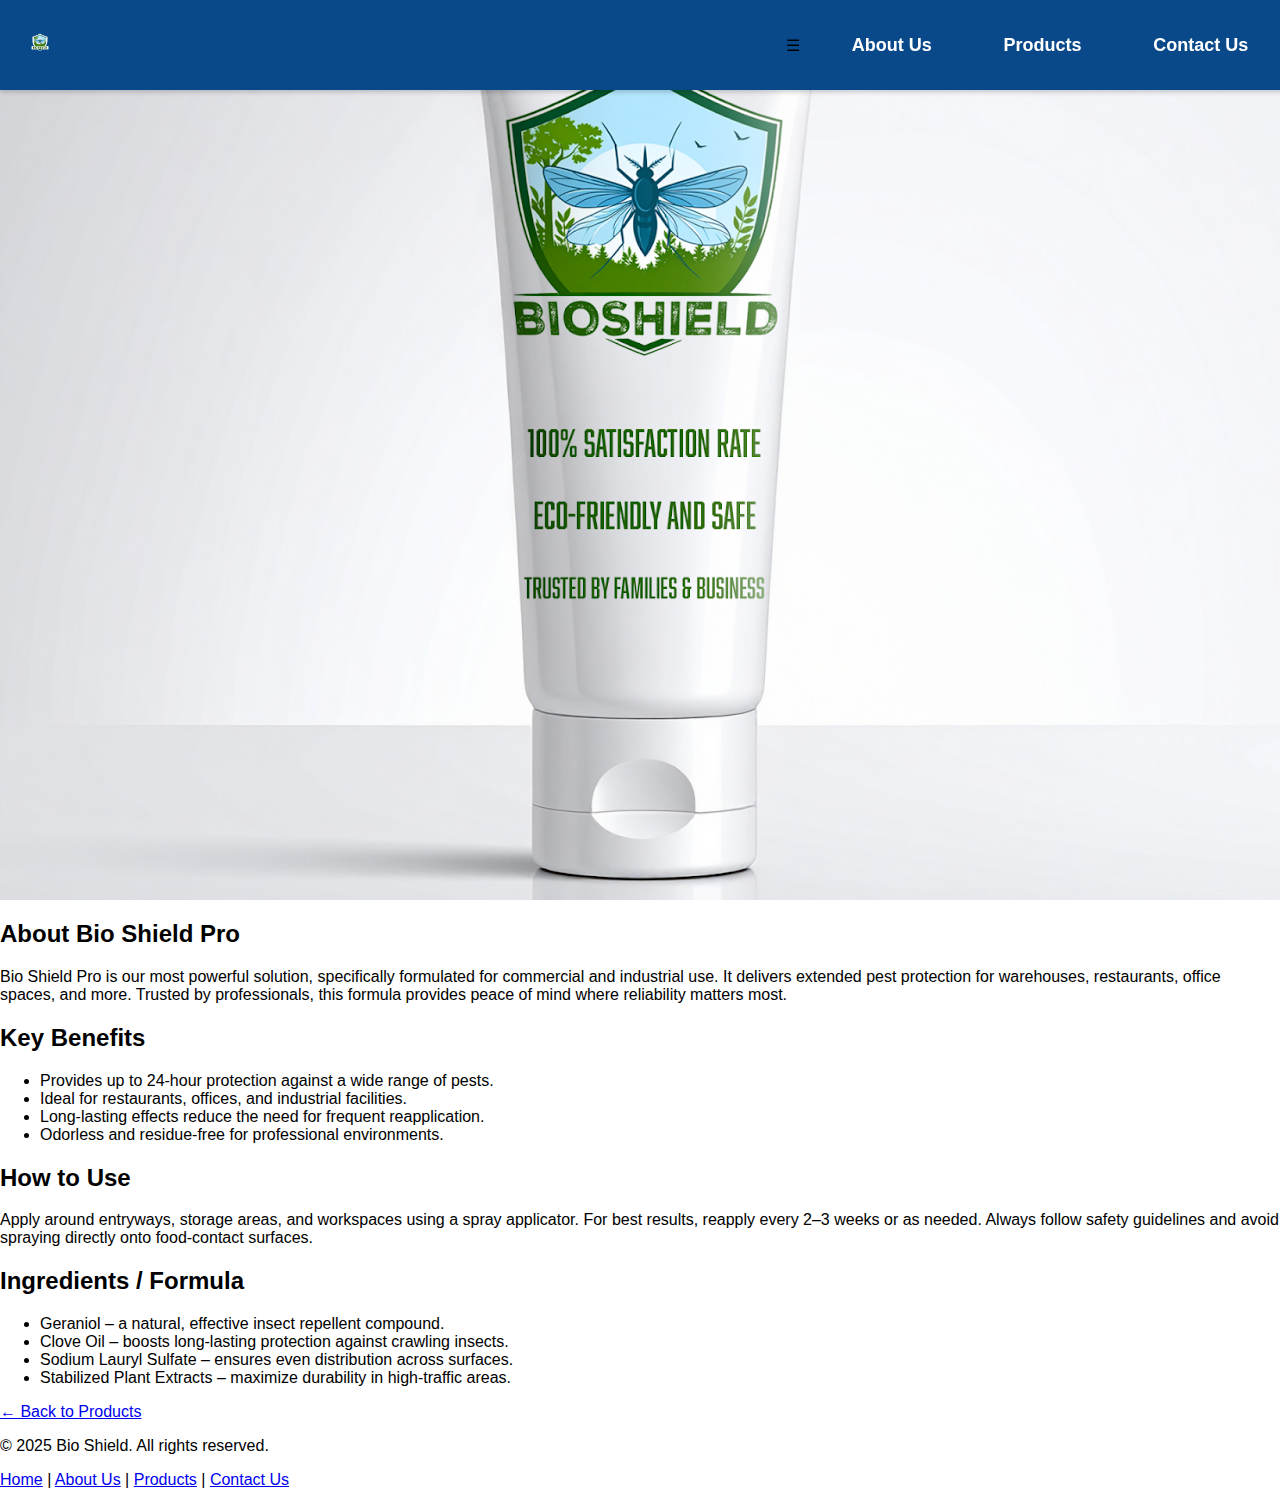
<file: product-pro.html>
<!DOCTYPE html>
<html lang="en">
<head>
  <meta charset="UTF-8">
  <meta name="viewport" content="width=device-width, initial-scale=1.0">
  <title>Bio Shield Pro</title>
  <link rel="stylesheet" href="styles.css">
</head>
<body>
  <!-- Navigation Bar -->
  <nav class="navbar">
    <ul>
      <li class="logo">
        <a href="index.html">
          <img src="graphics/front-page/Logo.png" alt="Bio Shield Logo" class="nav-logo">
        </a>
      </li>
      <li class="hamburger">☰</li>
      <ul class="nav-links">
        <li><a href="about.html">About Us</a></li>
        <li><a href="products.html" class="active">Products</a></li>
        <li><a href="contact.html">Contact Us</a></li>
      </ul>
    </ul>
  </nav>

  <!-- Hero Section -->
  <header class="hero">
    <section class="overlay">
      <section class="hero-overlay">
        <img src="graphics/products/product3.png" alt="Bio Shield Pro" class= "product-page-img" style="max-width:3000px; margin-bottom:20px;">
        <h1>Bio Shield Pro</h1>
        <p>Professional-grade protection trusted by businesses and facilities.</p>
      </section>
    </section>
  </header>

  <!-- Product Details -->
  <main class="about-content">
    <article class="about-block">
      <h2>About Bio Shield Pro</h2>
      <p>
        Bio Shield Pro is our most powerful solution, specifically formulated for commercial and 
        industrial use. It delivers extended pest protection for warehouses, restaurants, office 
        spaces, and more. Trusted by professionals, this formula provides peace of mind where 
        reliability matters most.
      </p>
    </article>

    <article class="about-block">
      <h2>Key Benefits</h2>
      <ul>
        <li>Provides up to 24-hour protection against a wide range of pests.</li>
        <li>Ideal for restaurants, offices, and industrial facilities.</li>
        <li>Long-lasting effects reduce the need for frequent reapplication.</li>
        <li>Odorless and residue-free for professional environments.</li>
      </ul>
    </article>

    <article class="about-block">
      <h2>How to Use</h2>
      <p>
        Apply around entryways, storage areas, and workspaces using a spray applicator. 
        For best results, reapply every 2–3 weeks or as needed. Always follow safety guidelines 
        and avoid spraying directly onto food-contact surfaces.
      </p>
    </article>

    <article class="about-block">
      <h2>Ingredients / Formula</h2>
      <ul>
        <li>Geraniol – a natural, effective insect repellent compound.</li>
        <li>Clove Oil – boosts long-lasting protection against crawling insects.</li>
        <li>Sodium Lauryl Sulfate – ensures even distribution across surfaces.</li>
        <li>Stabilized Plant Extracts – maximize durability in high-traffic areas.</li>
      </ul>
    </article>

    <a href="products.html" class="hero-btn-product">← Back to Products</a>
  </main>

  <!-- Back to Top Button -->
  <button id="backToTop">↑ Top</button>

  <script>
    // Back to top button logic
    const backToTop = document.getElementById("backToTop");
    window.onscroll = function() {
      if (document.body.scrollTop > 200 || document.documentElement.scrollTop > 200) {
        backToTop.classList.add("show");
      } else {
        backToTop.classList.remove("show");
      }
    };
    backToTop.onclick = function() {
      window.scrollTo({ top: 0, behavior: "smooth" });
    };

    // Hamburger toggle
    const hamburger = document.querySelector(".hamburger");
    const navLinks = document.querySelector(".nav-links");
    hamburger.addEventListener("click", () => {
      navLinks.classList.toggle("show");
    });
  </script>
</body>

<!-- Footer -->
<footer class="footer">
  <p>&copy; 2025 Bio Shield. All rights reserved.</p>
  <nav class="footer-nav">
    <a href="index.html">Home</a> |
    <a href="about.html">About Us</a> |
    <a href="products.html">Products</a> |
    <a href="contact.html">Contact Us</a>
  </nav>
</footer>
</html>
</file>
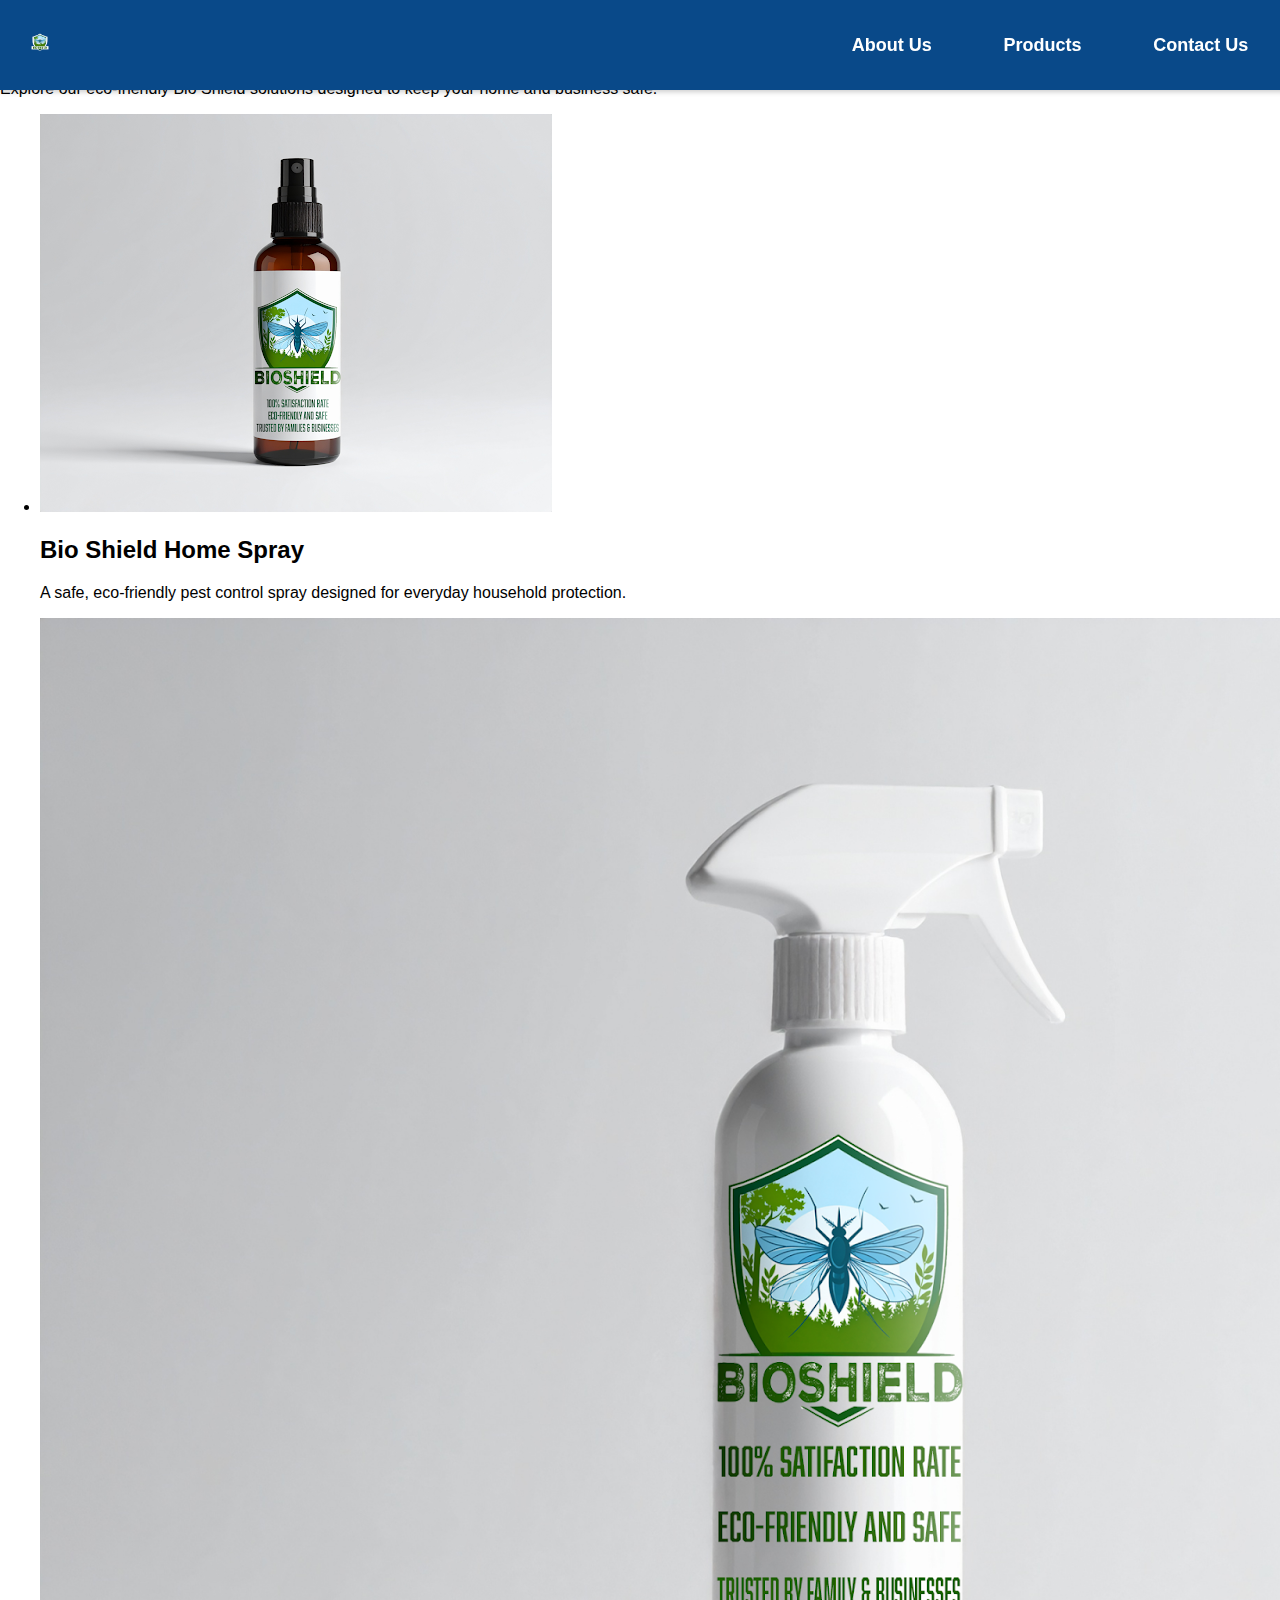
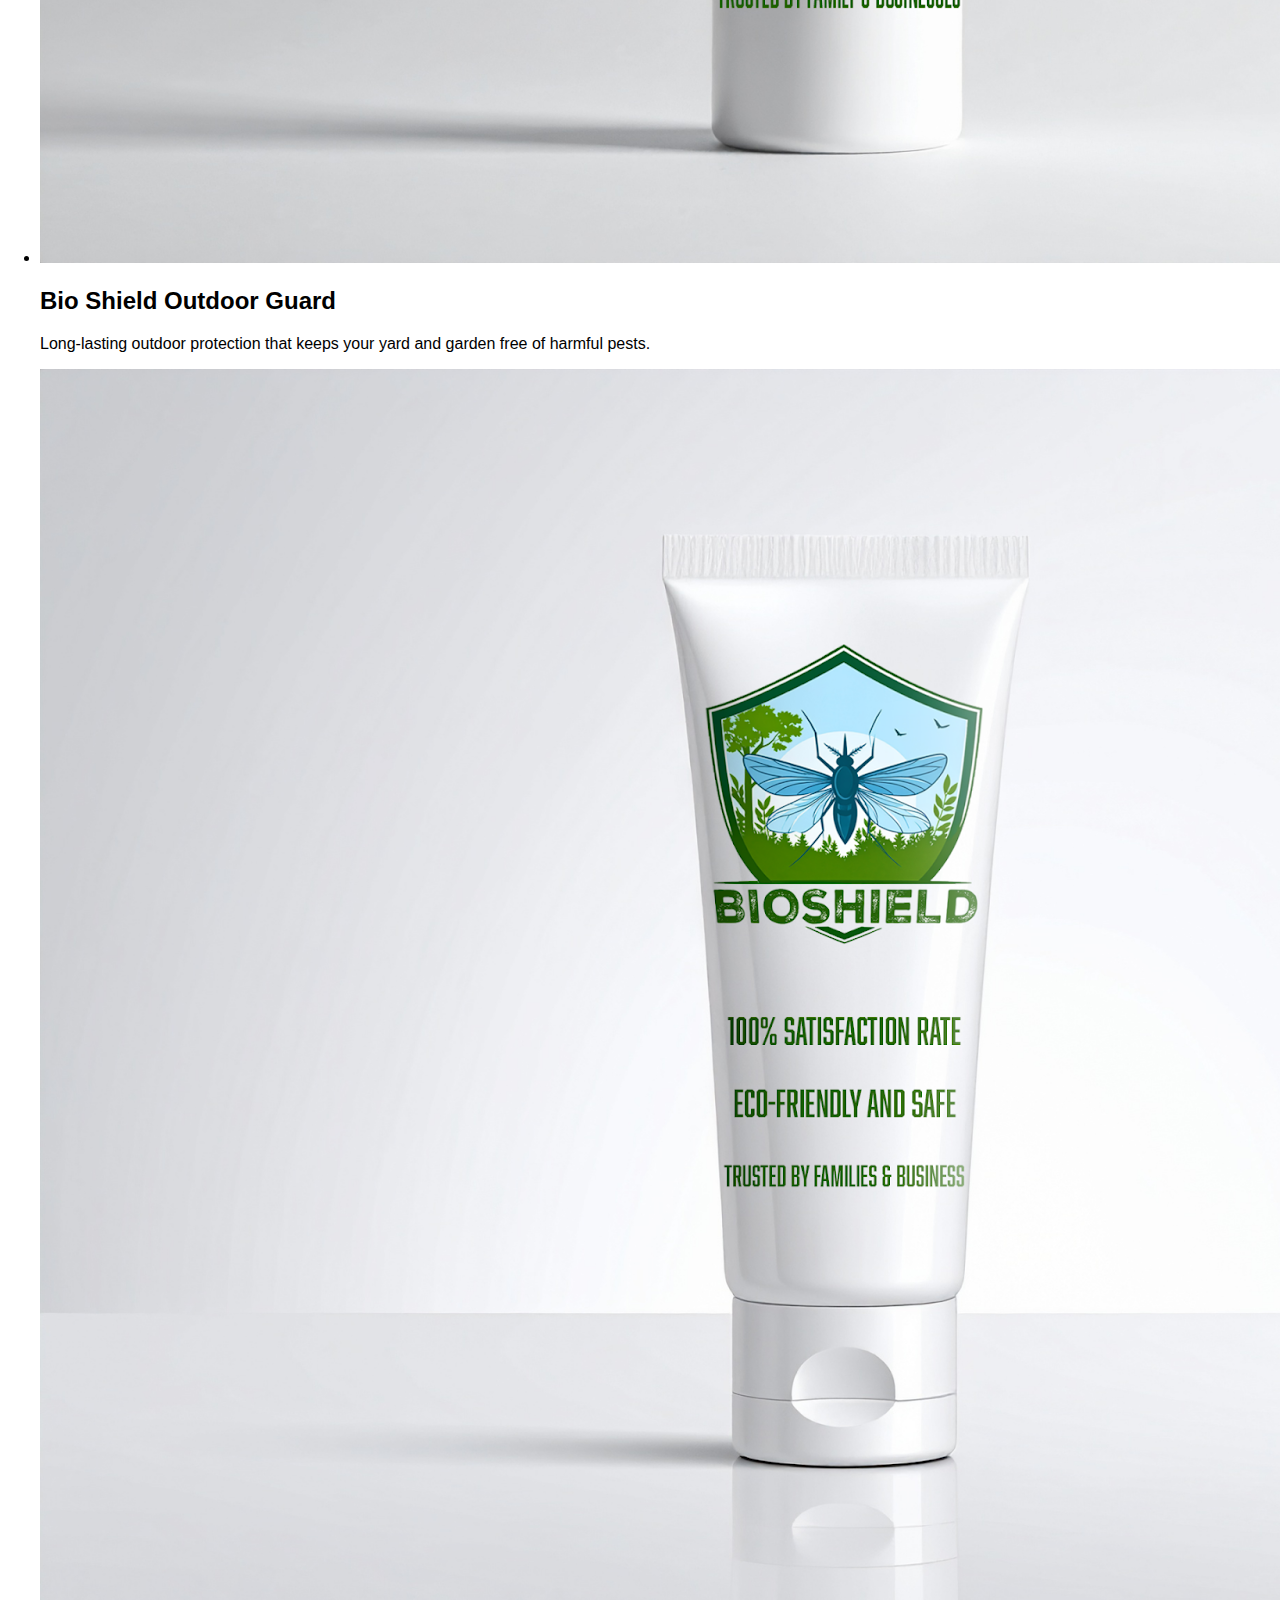
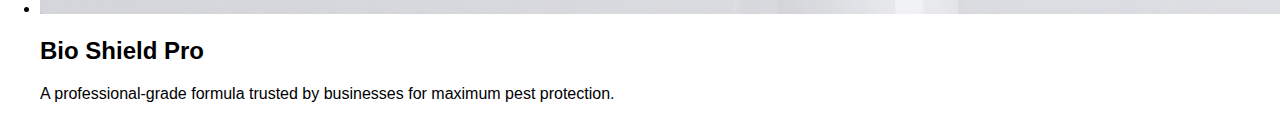
<file: products.html>
<!DOCTYPE html>
<html lang="en">
<head>
  <meta charset="UTF-8">
  <meta name="viewport" content="width=device-width, initial-scale=1.0">
  <title>Bio Shield | Products</title>
  <link rel="stylesheet" href="styles.css">
</head>
<body>
  <!-- Navigation Bar -->
  <nav class="navbar">
    <ul>
      <li class="logo">
        <a href="index.html">
          <img src="graphics/front-page/Logo.png" alt="Bio Shield Logo" class="nav-logo">
        </a>
      </li>
      <ul class="nav-links">
        <li><a href="about.html">About Us</a></li>
        <li><a href="products.html" class="active">Products</a></li>
        <li><a href="contact.html">Contact Us</a></li>
      </ul>
    </ul>
  </nav>

  <!-- Products Section -->
  <section class="products">
    <h1>Our Product Line</h1>
    <p class="products-intro">Explore our eco-friendly Bio Shield solutions designed to keep your home and business safe.</p>
    
    <ul class="product-grid">
      <li>
        <article class="product-card">
          <img src="graphics/products/product1.png" alt="Bio Shield Spray">
          <h2>Bio Shield Home Spray</h2>
          <p>A safe, eco-friendly pest control spray designed for everyday household protection.</p>
        </article>
      </li>
      <li>
        <article class="product-card">
          <img src="graphics/products/product2.png" alt="Bio Shield Outdoor">
          <h2>Bio Shield Outdoor Guard</h2>
          <p>Long-lasting outdoor protection that keeps your yard and garden free of harmful pests.</p>
        </article>
      </li>
      <li>
        <article class="product-card">
          <img src="graphics/products/product3.png" alt="Bio Shield Pro">
          <h2>Bio Shield Pro</h2>
          <p>A professional-grade formula trusted by businesses for maximum pest protection.</p>
        </article>
      </li>
    </ul>
  </section>

  <!-- Back to Top Button -->
  <button id="backToTop">↑ Top</button>

  <script>
    const backToTop = document.getElementById("backToTop");
    window.onscroll = function() {
      if (document.body.scrollTop > 200 || document.documentElement.scrollTop > 200) {
        backToTop.classList.add("show");
      } else {
        backToTop.classList.remove("show");
      }
    };
    backToTop.onclick = function() {
      window.scrollTo({ top: 0, behavior: "smooth" });
    };
  </script>
</body>
</html>
</file>
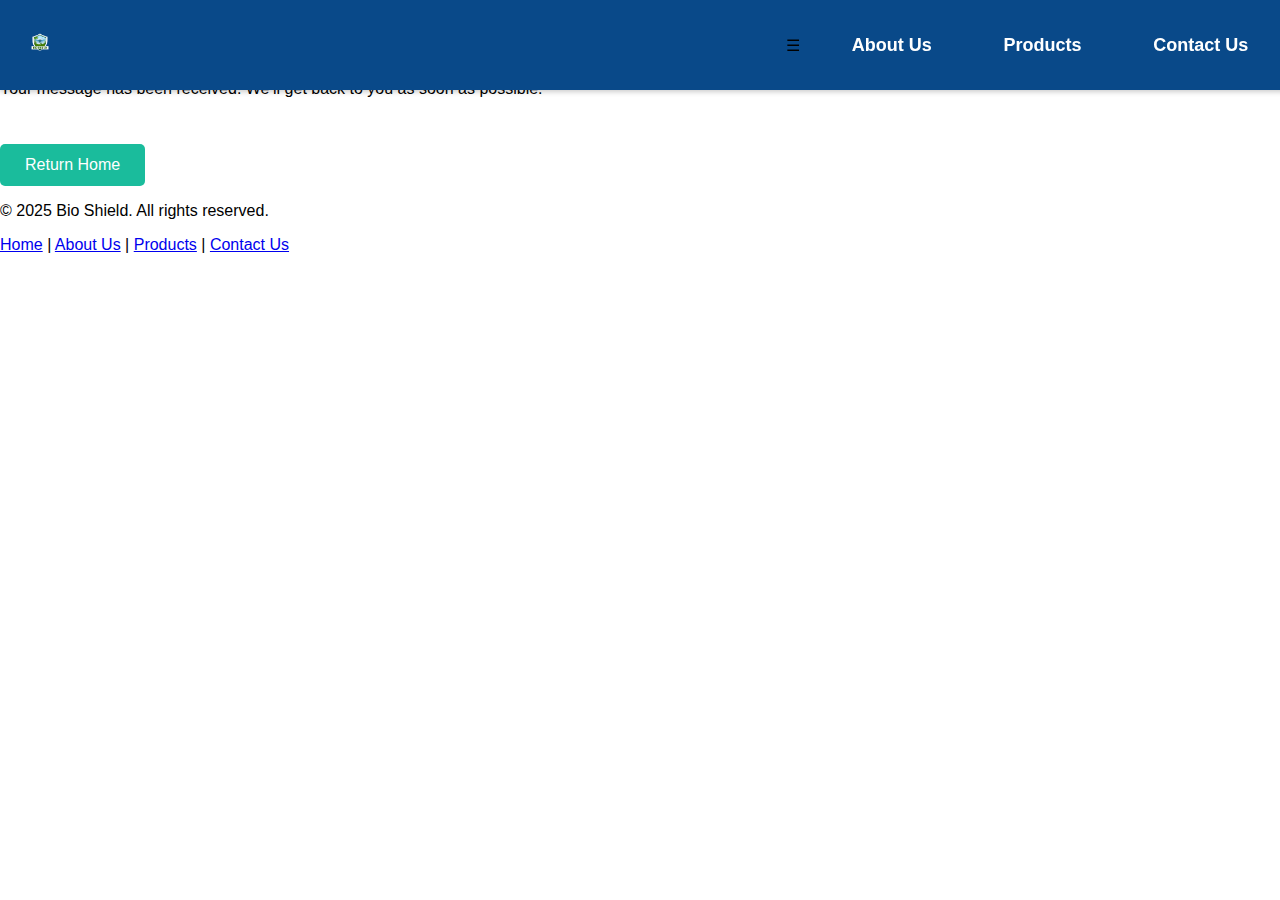
<file: thank-you.html>
<!DOCTYPE html>
<html lang="en">
<head>
  <meta charset="UTF-8">
  <meta name="viewport" content="width=device-width, initial-scale=1.0">
  <title>Thank You - Bio Shield</title>
  <link rel="stylesheet" href="styles.css">
</head>
<body>
  <!-- Navigation Bar -->
  <nav class="navbar">
    <ul>
      <li class="logo">
        <a href="index.html">
          <img src="graphics/front-page/Logo.png" alt="Bio Shield Logo" class="nav-logo">
        </a>
      </li>
      <li class="hamburger">☰</li>
      <ul class="nav-links">
        <li><a href="about.html">About Us</a></li>
        <li><a href="products.html">Products</a></li>
        <li><a href="contact.html">Contact Us</a></li>
      </ul>
    </ul>
  </nav>

  <!-- Thank You Content -->
  <main class="contact">
    <h1>Thank You!</h1>
    <p>Your message has been received. We’ll get back to you as soon as possible.</p>
    <a href="index.html" class="hero-btn" style="margin-top:30px;">Return Home</a>
  </main>

  <!-- Back to Top Button -->
  <button id="backToTop">↑ Top</button>

  <script>
    // Back to top button logic
    const backToTop = document.getElementById("backToTop");
    window.onscroll = function() {
      if (document.body.scrollTop > 200 || document.documentElement.scrollTop > 200) {
        backToTop.classList.add("show");
      } else {
        backToTop.classList.remove("show");
      }
    };
    backToTop.onclick = function() {
      window.scrollTo({ top: 0, behavior: "smooth" });
    };

    // Hamburger toggle
    const hamburger = document.querySelector(".hamburger");
    const navLinks = document.querySelector(".nav-links");
    hamburger.addEventListener("click", () => {
      navLinks.classList.toggle("show");
    });
  </script>
</body>

<!-- Footer -->
<footer class="footer">
  <p>&copy; 2025 Bio Shield. All rights reserved.</p>
  <nav class="footer-nav">
    <a href="index.html">Home</a> |
    <a href="about.html">About Us</a> |
    <a href="products.html">Products</a> |
    <a href="contact.html">Contact Us</a>
  </nav>
</footer>
</html>
</file>
<file: styles.css>
/* Reset default browser styles */
body {
    margin: 0;
    font-family: Arial, sans-serif;
    padding-top: 0; /* hero starts right under navbar */
}

/* Navigation Bar */
.navbar {
    background-color: #094989;
    padding: 15px 20px; /* extra padding for bigger logo */
    position: fixed;
    top: 0;
    left: 0;
    width: 100%;
    z-index: 1000;
    box-shadow: 0 2px 5px rgba(0, 0, 0, 0.2);
}

/* Navbar layout */
.navbar ul {
    list-style: none;
    margin: 0;
    padding: 0;
    display: flex;
    align-items: center;
    justify-content: space-between; /* logo left, links right */
    width: 100%;
}

/* Logo */
.navbar .logo {
    flex: 1;
}
.nav-logo {
    height: 60px; /* bigger logo */
    width: auto;
    display: block;
}

/* Nav links container */
.navbar .nav-links {
    display: flex;
    justify-content: space-evenly;
    flex: 1;
    gap: 20px;
    max-width: 500px;
}

/* Navigation links */
.navbar a {
    text-decoration: none;
    color: white;
    font-weight: bold;
    display: block;
    font-size: 18px;
    position: relative;
    transition: color 0.3s ease, transform 0.2s ease;
}

/* Hover underline */
.navbar a::after {
    content: "";
    position: absolute;
    left: 0;
    bottom: -5px;
    width: 0;
    height: 2px;
    background-color: #1abc9c;
    transition: width 0.3s ease;
}

/* Hover effects */
.navbar a:hover {
    color: #1abc9c;
    transform: scale(1.1);
}
.navbar a:hover::after {
    width: 100%;
}

/* Disable hover effects on logo */
.navbar .logo a:hover {
    transform: none;
}
.navbar .logo a:hover::after {
    width: 0;
}

/* Hero Section */
.hero {
    margin-top: 90px; /* offset for fixed navbar */
    height: calc(100vh - 90px);
    position: relative;
    display: flex;
    justify-content: center;
    align-items: center;
    text-align: center;
    color: white;
    overflow: hidden;
}

/* Blurred background image */
.hero::before {
    content: "";
    position: absolute;
    top: 0; left: 0;
    width: 100%; height: 100%;
    background: url("graphics/front-page/hero.png") no-repeat center center/cover;
    filter: blur(6px);
    transform: scale(1.05); /* prevent edge gaps */
    z-index: 0;
}

/* Dark overlay */
.hero::after {
    content: "";
    position: absolute;
    top: 0; left: 0;
    width: 100%; height: 100%;
    background: rgba(0, 0, 0, 0.5);
    z-index: 1;
}

/* Hero text */
.hero-overlay {
    position: relative;
    z-index: 2;
}
.hero-overlay h1 {
    font-size: 3rem;
    margin-bottom: 20px;
}
.hero-overlay p {
    font-size: 1.2rem;
    margin-bottom: 30px;
}
.hero-btn {
    display: inline-block;
    padding: 12px 25px;
    background: #1abc9c;
    color: white;
    font-size: 1rem;
    text-decoration: none;
    border-radius: 5px;
    transition: background 0.3s ease;
}
.hero-btn:hover {
    background: #16a085;
}

/* Intro Overlay Section (image behind text) */
.intro-overlay {
    position: relative;
    background: url("graphics/front-page/intro.jpg") no-repeat center center/cover;
    padding: 100px 20px;
    color: white;
    text-align: center;
    overflow: hidden;
}
.intro-overlay::before {
    content: "";
    position: absolute;
    top: 0; left: 0;
    width: 100%; height: 100%;
    background: rgba(0, 0, 0, 0.55);
    z-index: 0;
}
.intro-text {
    position: relative;
    z-index: 1;
    max-width: 800px;
    margin: 0 auto;
}
.intro-text h2 {
    font-size: 2.5rem;
    margin-bottom: 20px;
}
.intro-text p {
    font-size: 1.2rem;
    line-height: 1.7;
    margin-bottom: 20px;
}

/* Features Section */
.features {
    display: flex;
    justify-content: space-around;
    align-items: flex-start;
    gap: 30px;
    padding: 80px 20px;
    text-align: center;
    background-color: #f8f9fa;
}
.feature {
    flex: 1;
    max-width: 300px;
    opacity: 0;
    transform: translateY(50px);
    transition: opacity 0.8s ease, transform 0.8s ease;
}
.feature.visible {
    opacity: 1;
    transform: translateY(0);
}
.feature img {
    width: 300px;
    height: auto;
    margin-bottom: 20px;
}
.feature p {
    font-size: 1.2rem;
    font-weight: bold;
    color: #333;
}

/* Back to Top Button with fade + bounce */
#backToTop {
    opacity: 0;
    transform: translateY(50px);
    pointer-events: none;
    position: fixed;
    bottom: 30px;
    right: 30px;
    z-index: 1001;
    background-color: #1abc9c;
    color: white;
    border: none;
    border-radius: 50%;
    padding: 15px 20px;
    font-size: 16px;
    cursor: pointer;
    box-shadow: 0 2px 5px rgba(0,0,0,0.3);
    transition: opacity 0.4s ease, transform 0.4s ease, background 0.3s ease;
}
#backToTop.show {
    opacity: 1;
    transform: translateY(0);
    pointer-events: auto;
    animation: bounceIn 0.6s ease;
}
#backToTop:hover {
    background-color: #16a085;
}

/* Bounce animation */
@keyframes bounceIn {
    0% {
        transform: translateY(100px);
        opacity: 0;
    }
    60% {
        transform: translateY(-15px);
        opacity: 1;
    }
    80% {
        transform: translateY(5px);
    }
    100% {
        transform: translateY(0);
    }
}

/* Responsive: stack content */
@media (max-width: 768px) {
    .navbar .nav-links {
        gap: 10px;
    }
    .hero-overlay h1 {
        font-size: 2rem;
    }
    .intro-text h2 {
        font-size: 2rem;
    }
    .intro-text p {
        font-size: 1rem;
    }
    .features {
        flex-direction: column;
        padding: 50px 20px;
    }
    .feature {
        max-width: 100%;
    }
}
</file>
